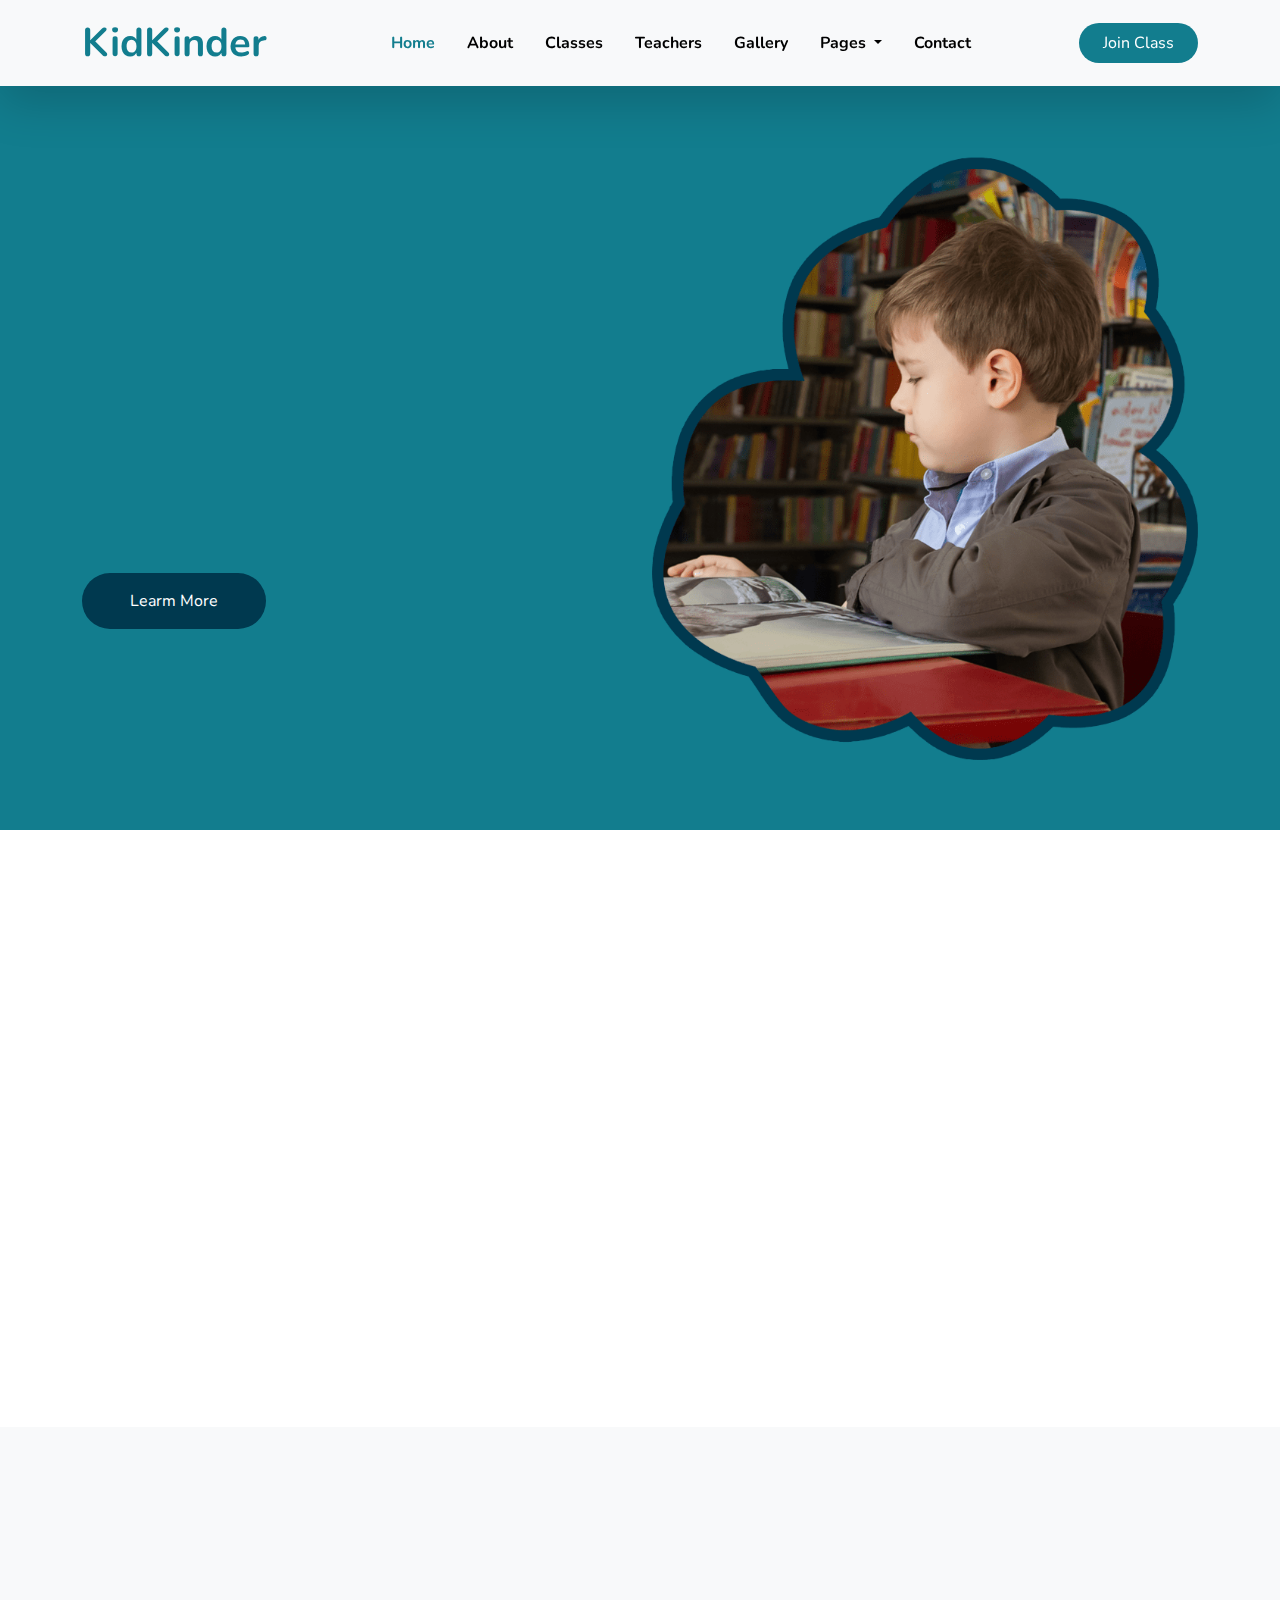
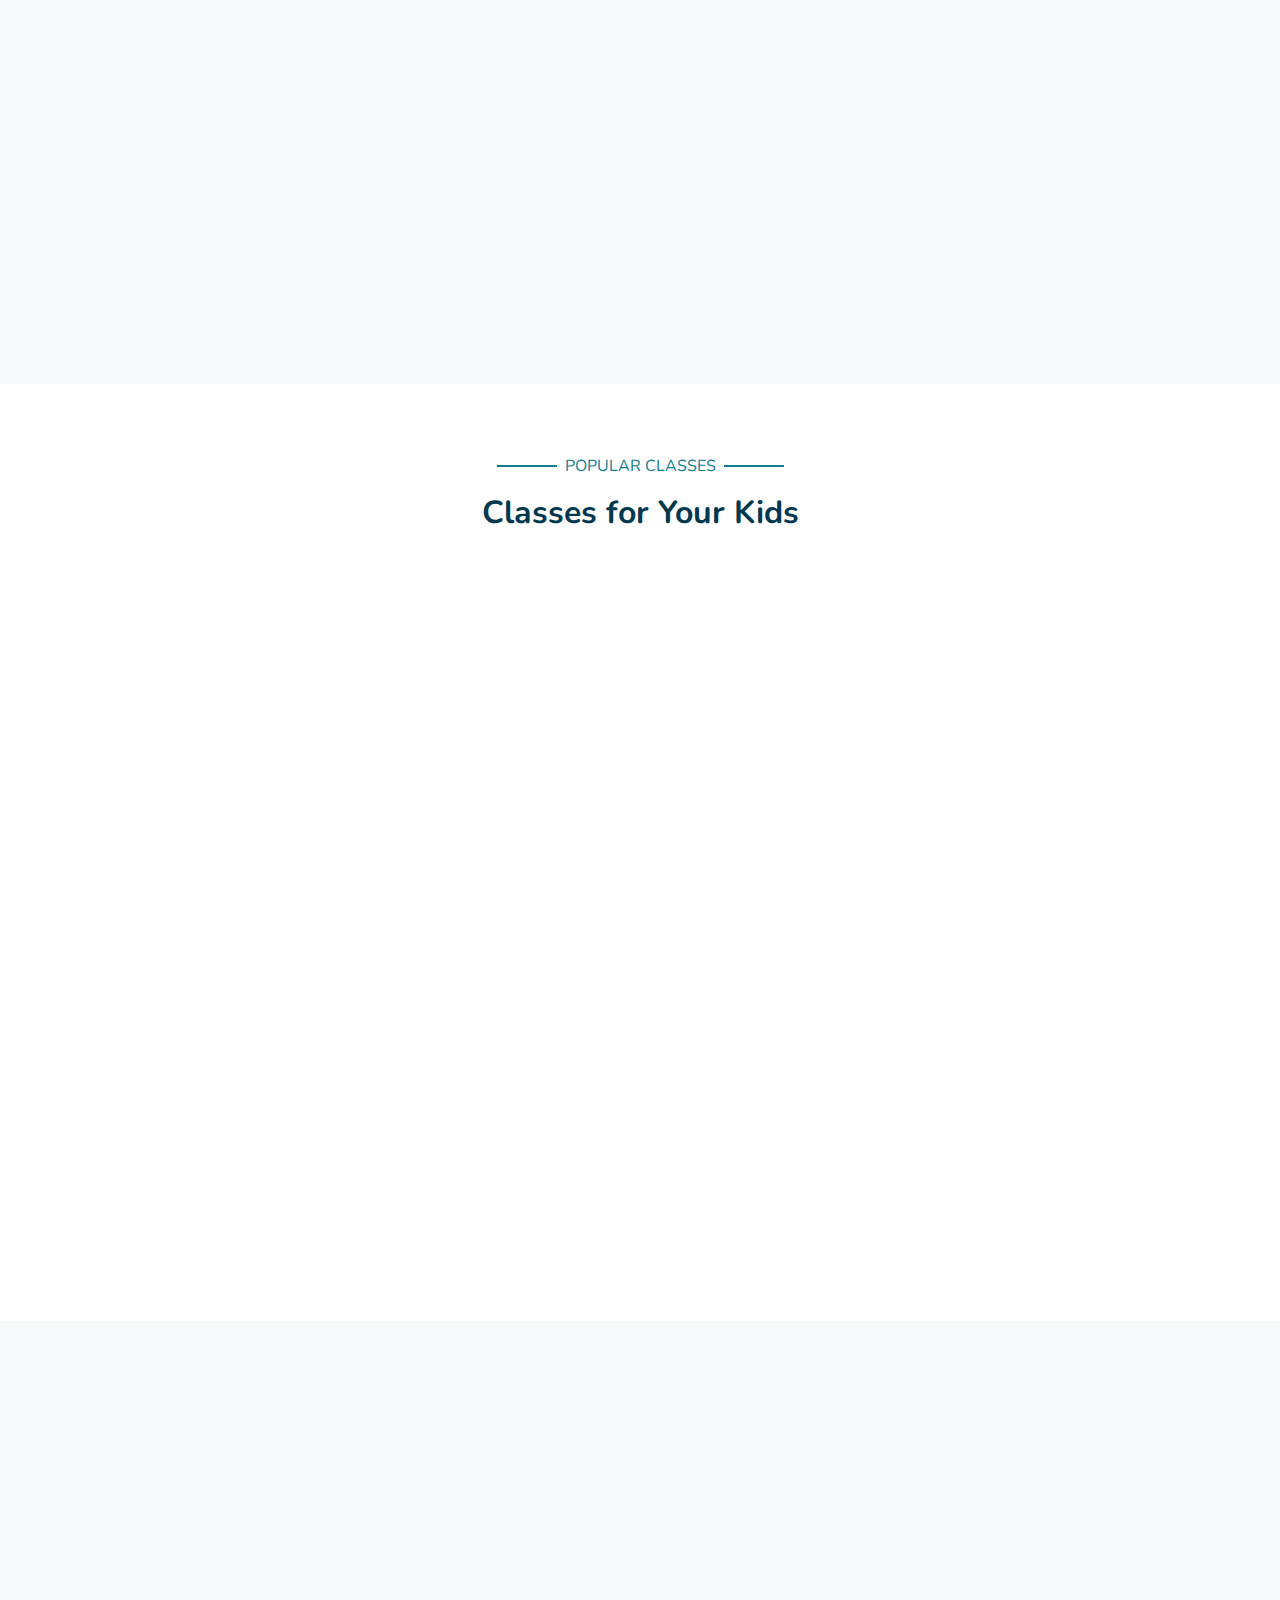
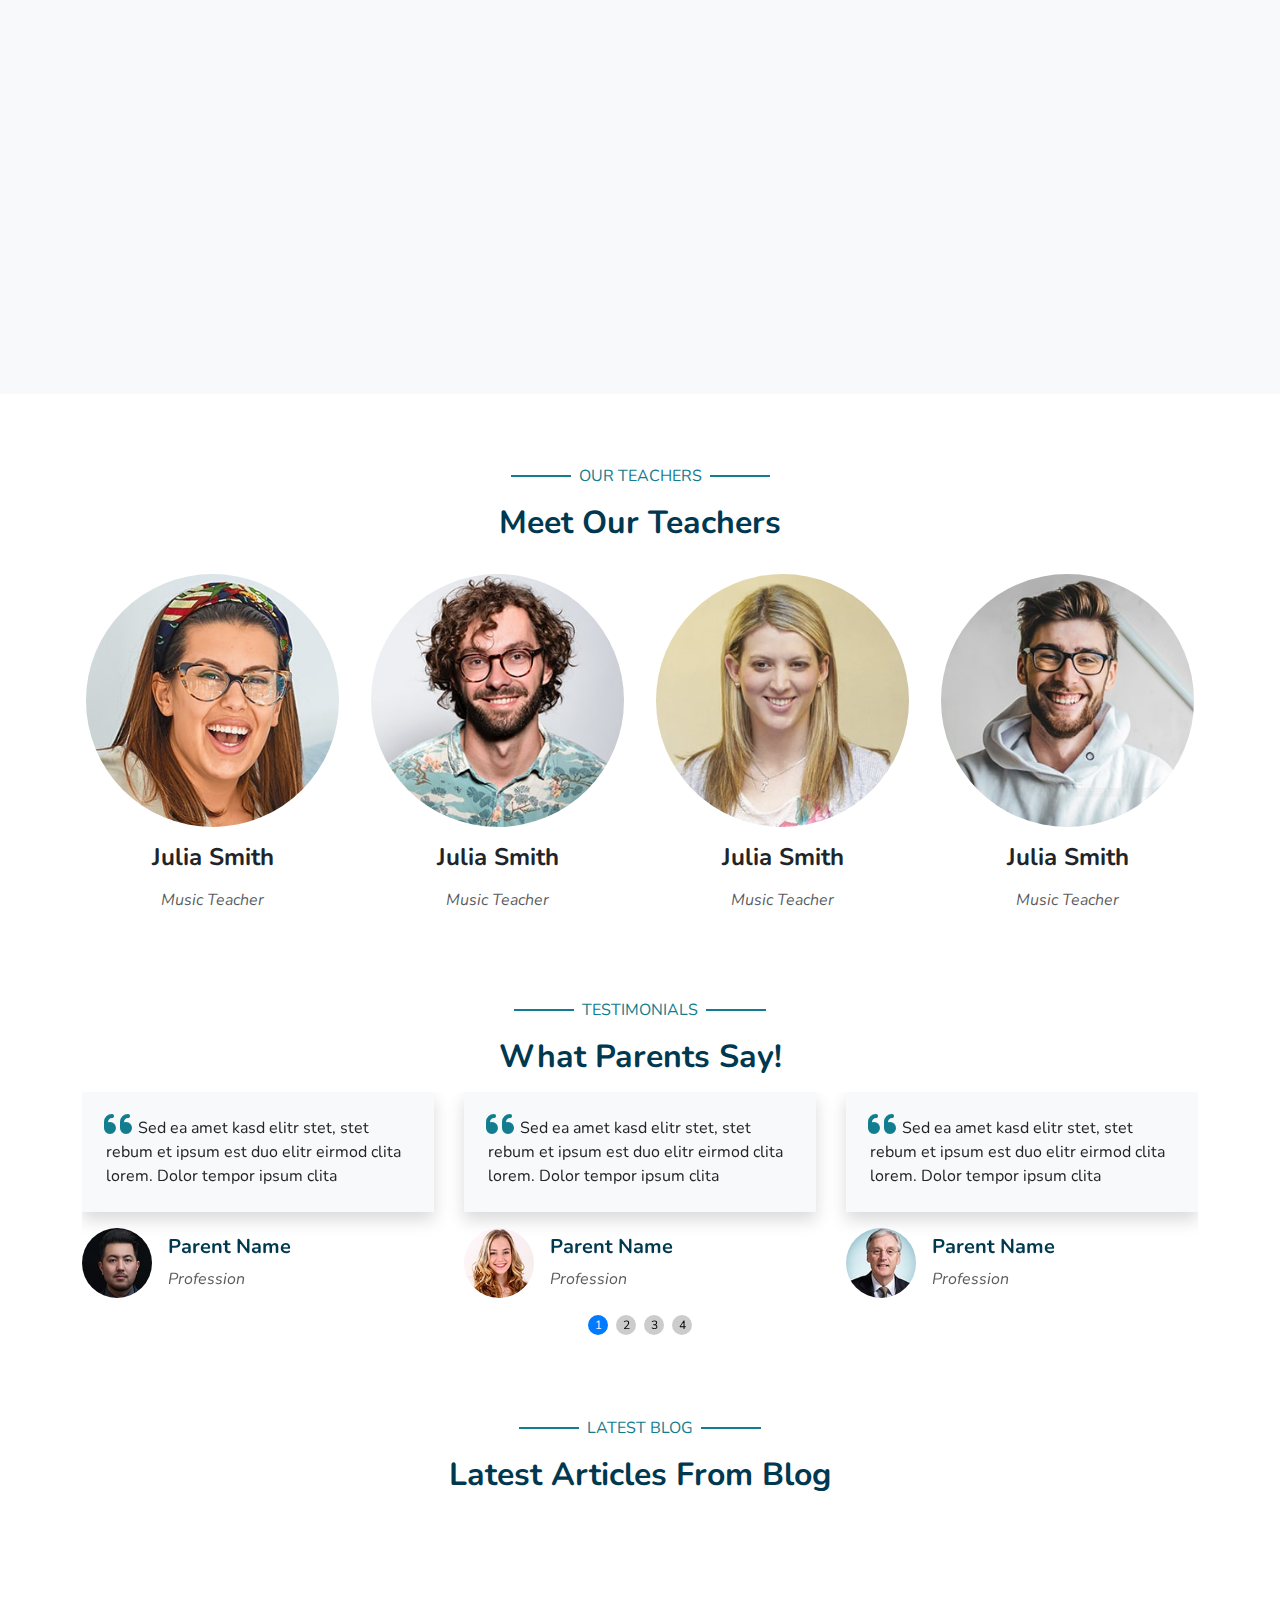
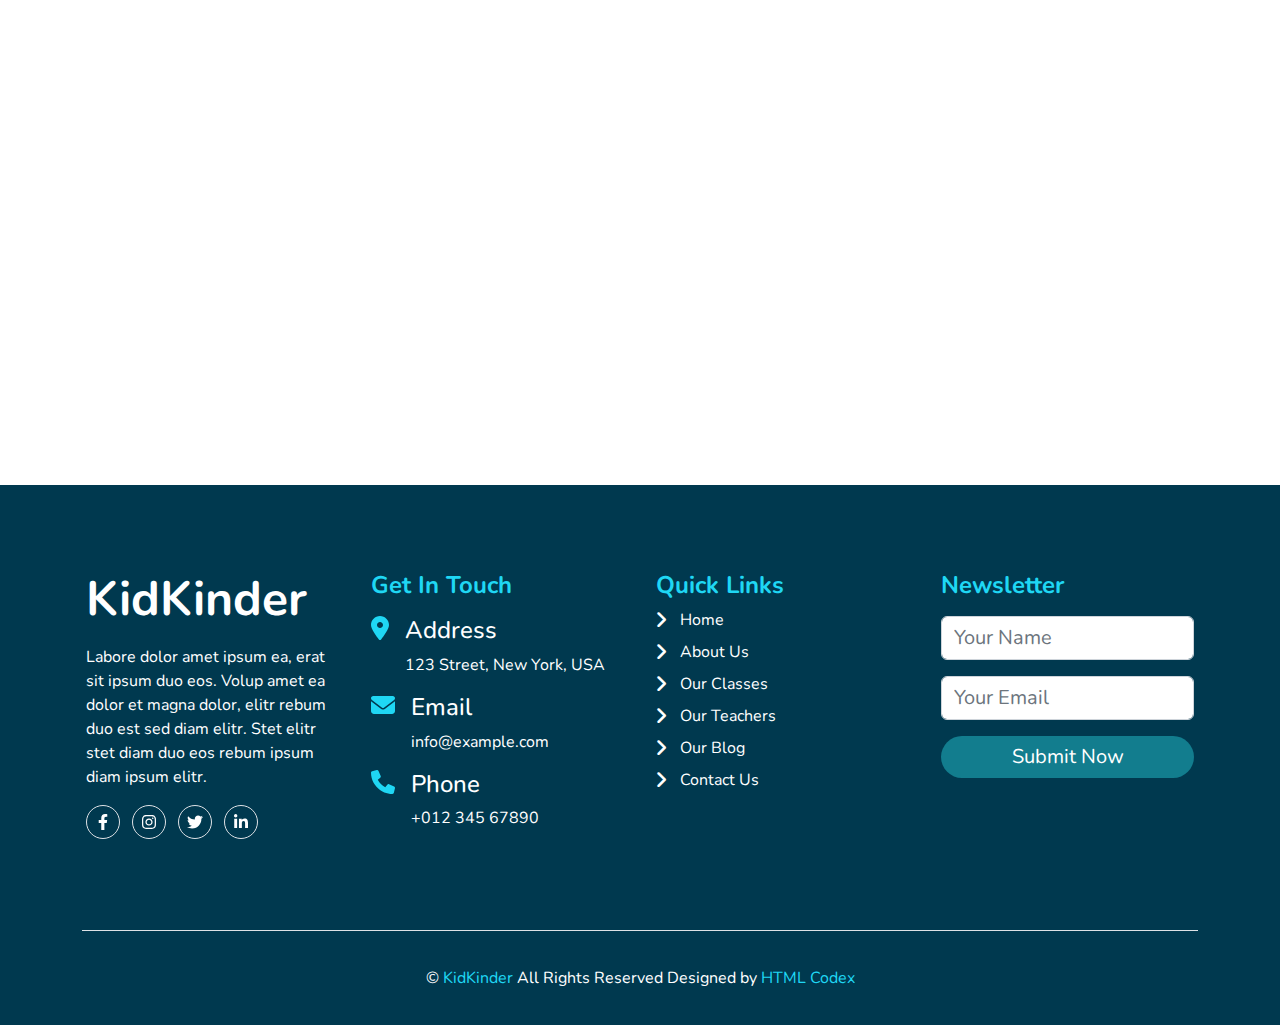
<file: index.html>
<!DOCTYPE html>
<html lang="en">
  <head>
    <meta charset="UTF-8" />
    <meta http-equiv="X-UA-Compatible" content="IE=edge" />
    <meta name="viewport" content="width=device-width, initial-scale=1.0" />
    <meta name="description" content="kindergarten-website-template" />
    <link rel="shortcut icon" href="img/header.png" type="image/x-icon" />

    <!-- Google fonts -->
    <link rel="preconnect" href="https://fonts.googleapis.com" />
    <link rel="preconnect" href="https://fonts.gstatic.com" crossorigin />
    <link
      href="https://fonts.googleapis.com/css2?family=Nunito:ital,wght@0,200;0,300;0,400;0,500;0,600;0,700;1,200;1,300;1,400;1,500;1,600;1,700&display=swap"
      rel="stylesheet"
    />

    <!-- import css files -->
    <link rel="stylesheet" href="css/all.min.css" />
    <link rel="stylesheet" href="css/bootstrap.min.css" />
    <link rel="stylesheet" href="css/swiper-bundle.min.css" />
    <link rel="stylesheet" href="css/main.css" />
    <link href="https://unpkg.com/aos@2.3.1/dist/aos.css" rel="stylesheet" />
    <title>KidKinder - Kindergarten Website Template</title>
  </head>
  <body>
    <!-- Start navbar -->
    <nav class="navbar navbar-expand-lg bg-light shadow-lg sticky-top">
      <div class="container">
        <a class="navbar-brand fs-1 fw-bold" href="index.html">KidKinder</a>
        <button
          class="navbar-toggler shadow-none"
          type="button"
          data-bs-toggle="collapse"
          data-bs-target="#navbarSupportedContent"
          aria-controls="navbarSupportedContent"
          aria-expanded="false"
          aria-label="Toggle navigation"
        >
          <span class="navbar-toggler-icon"></span>
        </button>
        <div class="collapse navbar-collapse" id="navbarSupportedContent">
          <ul class="navbar-nav m-auto mb-2 mb-lg-0">
            <li class="nav-item">
              <a
                class="nav-link py-2 px-3 fw-bold text-black active"
                aria-current="page"
                href="index.html"
                >Home</a
              >
            </li>
            <li class="nav-item">
              <a class="nav-link py-2 px-3 fw-bold text-black" href="about.html"
                >About</a
              >
            </li>
            <li class="nav-item">
              <a
                class="nav-link py-2 px-3 fw-bold text-black"
                href="classes.html"
                >Classes</a
              >
            </li>
            <li class="nav-item">
              <a
                class="nav-link py-2 px-3 fw-bold text-black"
                href="teachers.html"
                >Teachers</a
              >
            </li>
            <li class="nav-item">
              <a
                class="nav-link py-2 px-3 fw-bold text-black"
                href="gallery.html"
                >Gallery</a
              >
            </li>
            <li class="nav-item dropdown">
              <a
                class="nav-link py-2 px-3 fw-bold text-black dropdown-toggle"
                href="#"
                id="navbarDropdown"
                role="button"
                data-bs-toggle="dropdown"
                aria-expanded="false"
              >
                Pages
              </a>
              <ul class="dropdown-menu" aria-labelledby="navbarDropdown">
                <li>
                  <a class="dropdown-item" href="plog_grid.html">Blog Grid</a>
                </li>
                <li>
                  <a class="dropdown-item" href="plog_details.html"
                    >Blog Detail</a
                  >
                </li>
              </ul>
            </li>
            <li class="nav-item">
              <a
                class="nav-link py-2 px-3 fw-bold text-black"
                href="contact.html"
                >Contact</a
              >
            </li>
          </ul>
          <a
            href="#"
            class="main-link mb-2 mb-lg-0 d-inline-block text-decoration-none text-white py-2 px-4 rounded-pill"
            >Join Class</a
          >
        </div>
      </div>
    </nav>
    <!-- End navbar -->

    <!-- Start Landing -->
    <section class="landing text-white">
      <div class="container mh-100 d-flex align-items-center">
        <div class="row align-items-center">
          <div class="col-lg-6">
            <div class="content">
              <div class="title fs-4" data-aos="fade-right">
                Kids Learning Center
              </div>
              <h1 class="display-3 fw-bold" data-aos="fade-left">
                New Approach to Kids Education
              </h1>
              <p data-aos="fade-up-right">
                Sea ipsum kasd eirmod kasd magna, est sea et diam ipsum est amet
                sed sit. Ipsum dolor no justo dolor et, lorem ut dolor erat
                dolore sed ipsum at ipsum nonumy amet. Clita lorem dolore sed
                stet et est justo dolore.
              </p>
              <a
                href="#"
                class="second-link text-decoration-none text-white d-inline-block py-3 px-5 rounded-pill"
                >Learm More</a
              >
            </div>
          </div>
          <div class="col-lg-6">
            <div class="image">
              <img src="img/header.png" class="img-fluid" alt="img" />
            </div>
          </div>
        </div>
      </div>
    </section>
    <!-- End Landing -->

    <!-- Start Features -->
    <div class="features">
      <div class="container">
        <div class="row row-cols-1 row-cols-md-2 row-cols-lg-3">
          <div class="col p-3">
            <div
              class="item h-100 d-flex bg-light shadow p-4 rounded"
              data-aos="fade-down-right"
            >
              <div class="flex-shrink-0">
                <i class="fa-solid fa-address-card fa-2xl"></i>
              </div>
              <div class="flex-grow-1 ms-3">
                <h4>Play Ground</h4>
                <p class="lh-lg text-muted">
                  Kasd labore kasd et dolor est rebum dolor ut, clita dolor vero
                  lorem amet elitr vero...
                </p>
              </div>
            </div>
          </div>
          <div class="col p-3">
            <div
              class="item h-100 d-flex bg-light shadow p-4 rounded"
              data-aos="fade-down"
            >
              <div class="flex-shrink-0">
                <i class="fa-regular fa-calendar-check fa-2xl"></i>
              </div>
              <div class="flex-grow-1 ms-3">
                <h4>Music and Dance</h4>
                <p class="lh-lg text-muted">
                  Kasd labore kasd et dolor est rebum dolor ut, clita dolor vero
                  lorem amet elitr vero...
                </p>
              </div>
            </div>
          </div>
          <div class="col p-3">
            <div
              class="item h-100 d-flex bg-light shadow p-4 rounded"
              data-aos="fade-down-left"
            >
              <div class="flex-shrink-0">
                <i class="fa-brands fa-buffer fa-2xl"></i>
              </div>
              <div class="flex-grow-1 ms-3">
                <h4>Arts and Crafts</h4>
                <p class="lh-lg text-muted">
                  Kasd labore kasd et dolor est rebum dolor ut, clita dolor vero
                  lorem amet elitr vero...
                </p>
              </div>
            </div>
          </div>
          <div class="col p-3">
            <div
              class="item h-100 d-flex bg-light shadow p-4 rounded"
              data-aos="fade-up-right"
            >
              <div class="flex-shrink-0">
                <i class="fa-solid fa-austral-sign fa-2xl"></i>
              </div>
              <div class="flex-grow-1 ms-3">
                <h4>Safe Transportation</h4>
                <p class="lh-lg text-muted">
                  Kasd labore kasd et dolor est rebum dolor ut, clita dolor vero
                  lorem amet elitr vero...
                </p>
              </div>
            </div>
          </div>
          <div class="col p-3">
            <div
              class="item h-100 d-flex bg-light shadow p-4 rounded"
              data-aos="fade-up"
            >
              <div class="flex-shrink-0">
                <i class="fa-brands fa-apple fa-2xl"></i>
              </div>
              <div class="flex-grow-1 ms-3">
                <h4>Healthy food</h4>
                <p class="lh-lg text-muted">
                  Kasd labore kasd et dolor est rebum dolor ut, clita dolor vero
                  lorem amet elitr vero...
                </p>
              </div>
            </div>
          </div>
          <div class="col p-3">
            <div
              class="item h-100 d-flex bg-light shadow p-4 rounded"
              data-aos="fade-up-left"
            >
              <div class="flex-shrink-0">
                <i class="fa-brands fa-app-store-ios fa-2xl"></i>
              </div>
              <div class="flex-grow-1 ms-3">
                <h4>Educational Tour</h4>
                <p class="lh-lg text-muted">
                  Kasd labore kasd et dolor est rebum dolor ut, clita dolor vero
                  lorem amet elitr vero...
                </p>
              </div>
            </div>
          </div>
        </div>
      </div>
    </div>
    <!-- End Features -->

    <!-- Start About Us -->
    <div class="about-us bg-light">
      <div class="container">
        <div class="row row-cols-1 row-cols-lg-2">
          <div class="col p-3 d-flex align-items-center" data-aos="fade-right">
            <div class="item text-center">
              <img src="img/blog-2.jpg" class="img-fluid" alt="img" />
            </div>
          </div>

          <div class="col p-3" data-aos="fade-left">
            <div class="main-heading">
              <span class="text-uppercase position-relative d-inline-block px-2"
                >Learn About Us</span
              >
              <h2 class="fw-bold my-3">Best School For Your Kids</h2>
            </div>

            <div class="content">
              <p class="text-muted m-0 m-auto">
                Invidunt lorem justo sanctus clita. Erat lorem labore ea, justo
                dolor lorem ipsum ut sed eos, ipsum et dolor kasd sit ea justo.
                Erat justo sed sed diam. Ea et erat ut sed diam sea ipsum est
                dolor
              </p>
              <div class="d-flex my-4 gap-3 flex-column flex-md-row">
                <div class="flex-shrink-0">
                  <img src="img/about-2.jpg" alt="img" />
                </div>
                <div class="flex-grow-1">
                  <div
                    class="item py-2 pe-0 position-relative ps-4 d-flex align-items-center border-top justify-content-center justify-content-md-start"
                  >
                    Labore eos amet dolor amet diam
                  </div>
                  <div
                    class="item py-2 pe-0 position-relative ps-4 d-flex align-items-center border-top justify-content-center justify-content-md-start"
                  >
                    Labore eos amet dolor amet diam
                  </div>
                  <div
                    class="item py-2 pe-0 position-relative ps-4 d-flex align-items-center border-top justify-content-center justify-content-md-start"
                  >
                    Labore eos amet dolor amet diam
                  </div>
                </div>
              </div>
              <a
                href="#"
                class="main-link mb-2 mb-lg-0 d-inline-block text-decoration-none text-white py-2 px-4 rounded-pill"
                >Join Class</a
              >
            </div>
          </div>
        </div>
      </div>
    </div>
    <!-- End About Us -->

    <!-- Start popular classes -->
    <div class="popular-classes">
      <div class="container">
        <div class="main-heading text-center">
          <span class="text-uppercase position-relative d-inline-block px-2"
            >Popular Classes</span
          >
          <h2 class="fw-bold my-3">Classes for Your Kids</h2>
        </div>
        <div class="row row-cols-1 row-cols-md-2 row-cols-lg-3">
          <div class="col p-3">
            <div
              class="class bg-light text-center rounded overflow-hidden border"
              data-aos="fade-right"
            >
              <div class="image">
                <img src="img/class-1.jpg" class="img-fluid" alt="img" />
              </div>
              <div class="content p-4">
                <h3 class="m-0">Drawing Class</h3>
                <p class="py-4 text-muted border-bottom">
                  Justo ea diam stet diam ipsum no sit, ipsum vero et et diam
                  ipsum duo et no et, ipsum ipsum erat duo amet clita duo
                </p>
                <div class="list mb-3">
                  <div class="item border-bottom d-flex">
                    <span class="fw-bold border-end py-2">Age of Kids</span>
                    <span class="py-2">3 - 6 Years</span>
                  </div>
                  <div class="item border-bottom d-flex">
                    <span class="fw-bold border-end py-2">Total Seats</span>
                    <span class="py-2">40 Seats</span>
                  </div>
                  <div class="item border-bottom d-flex">
                    <span class="fw-bold border-end py-2">Class Time</span>
                    <span class="py-2">08:00 - 10:00</span>
                  </div>
                  <div class="item border-bottom d-flex">
                    <span class="fw-bold border-end py-2">Tution Fee</span>
                    <span class="py-2">$290 / Month</span>
                  </div>
                </div>
                <a
                  href="#"
                  class="main-link mb-2 mb-lg-0 d-inline-block text-decoration-none text-white py-2 px-4 rounded-pill"
                  >Join Now</a
                >
              </div>
            </div>
          </div>
          <div class="col p-3">
            <div
              class="class bg-light text-center rounded overflow-hidden border"
              data-aos="fade-up"
            >
              <div class="image">
                <img src="img/class-2.jpg" class="img-fluid" alt="img" />
              </div>
              <div class="content p-4">
                <h3 class="m-0">Language Learning</h3>
                <p class="py-4 text-muted border-bottom">
                  Justo ea diam stet diam ipsum no sit, ipsum vero et et diam
                  ipsum duo et no et, ipsum ipsum erat duo amet clita duo
                </p>
                <div class="list mb-3">
                  <div class="item border-bottom d-flex">
                    <span class="fw-bold border-end py-2">Age of Kids</span>
                    <span class="py-2">3 - 6 Years</span>
                  </div>
                  <div class="item border-bottom d-flex">
                    <span class="fw-bold border-end py-2">Total Seats</span>
                    <span class="py-2">40 Seats</span>
                  </div>
                  <div class="item border-bottom d-flex">
                    <span class="fw-bold border-end py-2">Class Time</span>
                    <span class="py-2">08:00 - 10:00</span>
                  </div>
                  <div class="item border-bottom d-flex">
                    <span class="fw-bold border-end py-2">Tution Fee</span>
                    <span class="py-2">$290 / Month</span>
                  </div>
                </div>
                <a
                  href="#"
                  class="main-link mb-2 mb-lg-0 d-inline-block text-decoration-none text-white py-2 px-4 rounded-pill"
                  >Join Now</a
                >
              </div>
            </div>
          </div>
          <div class="col p-3">
            <div
              class="class bg-light text-center rounded overflow-hidden border"
              data-aos="fade-left"
            >
              <div class="image">
                <img src="img/class-3.jpg" class="img-fluid" alt="img" />
              </div>
              <div class="content p-4">
                <h3 class="m-0">Basic Science</h3>
                <p class="py-4 text-muted border-bottom">
                  Justo ea diam stet diam ipsum no sit, ipsum vero et et diam
                  ipsum duo et no et, ipsum ipsum erat duo amet clita duo
                </p>
                <div class="list mb-3">
                  <div class="item border-bottom d-flex">
                    <span class="fw-bold border-end py-2">Age of Kids</span>
                    <span class="py-2">3 - 6 Years</span>
                  </div>
                  <div class="item border-bottom d-flex">
                    <span class="fw-bold border-end py-2">Total Seats</span>
                    <span class="py-2">40 Seats</span>
                  </div>
                  <div class="item border-bottom d-flex">
                    <span class="fw-bold border-end py-2">Class Time</span>
                    <span class="py-2">08:00 - 10:00</span>
                  </div>
                  <div class="item border-bottom d-flex">
                    <span class="fw-bold border-end py-2">Tution Fee</span>
                    <span class="py-2">$290 / Month</span>
                  </div>
                </div>
                <a
                  href="#"
                  class="main-link mb-2 mb-lg-0 d-inline-block text-decoration-none text-white py-2 px-4 rounded-pill"
                  >Join Now</a
                >
              </div>
            </div>
          </div>
        </div>
      </div>
    </div>
    <!-- End popular classes -->

    <!-- Start Book Seat -->
    <div class="book-seat bg-light">
      <div class="container">
        <div class="row">
          <div class="col-lg-6 p-3">
            <div class="box" data-aos="fade-up-right">
              <div class="heading">
                <span class="text-uppercase position-relative"
                  >Book a seat</span
                >
                <h2 class="m-0 mt-3">Book A Seat For Your Kid</h2>
              </div>
              <div class="content">
                <p class="my-4 text-muted">
                  Invidunt lorem justo sanctus clita. Erat lorem labore ea,
                  justo dolor lorem ipsum ut sed eos, ipsum et dolor kasd sit ea
                  justo. Erat justo sed sed diam. Ea et erat ut sed diam sea
                  ipsum est dolor
                </p>
                <ul class="list-unstyled">
                  <li class="my-3 position-relative ps-4">
                    Labore eos amet dolor amet diam
                  </li>
                  <li class="my-3 position-relative ps-4">
                    Labore eos amet dolor amet diam
                  </li>
                  <li class="my-3 position-relative ps-4">
                    Labore eos amet dolor amet diam
                  </li>
                </ul>
                <a
                  href="#"
                  class="main-link mb-2 mb-lg-0 d-inline-block text-decoration-none text-white py-2 px-4 rounded-pill"
                  >Join Class</a
                >
              </div>
            </div>
          </div>
          <div class="col-lg-6 p-3">
            <form
              class="text-center rounded overflow-hidden"
              data-aos="fade-up-left"
            >
              <h2 class="text-white p-4">Book A Seat</h2>
              <div class="p-5">
                <input
                  class="form-control p-3 m-3 shadow-none"
                  type="text"
                  name="name"
                  id="name"
                  placeholder="Your Name"
                />
                <input
                  class="form-control p-3 m-3 shadow-none"
                  type="email"
                  name="email"
                  id="email"
                  placeholder="Your Email"
                />
                <select
                  class="form-select p-3 m-3 shadow-none"
                  name="select"
                  id="select"
                >
                  <option value="">Select A Class</option>
                  <option value="">Class 1</option>
                  <option value="">Class 2</option>
                  <option value="">Class 3</option>
                </select>
                <a
                  href="#"
                  class="second-link p-3 m-3 d-block w-100 text-decoration-none text-white rounded-pill"
                  >Join Class</a
                >
              </div>
            </form>
          </div>
        </div>
      </div>
    </div>
    <!-- End Book Seat -->

    <!-- Start Our teachres -->
    <div class="our-teachers">
      <div class="container">
        <div class="main-heading text-center">
          <span class="text-uppercase position-relative d-inline-block px-2"
            >Our Teachers</span
          >
          <h2 class="fw-bold my-3">Meet Our Teachers</h2>
        </div>
        <div class="row row-cols-1 row-cols-sm-2 row-cols-lg-4">
          <div class="col p-3">
            <div class="item text-center">
              <div class="image position-relative">
                <img
                  src="img/team-1.jpg"
                  class="img-fluid w-100 rounded-circle"
                  alt="img"
                />
                <div
                  class="overlay position-absolute top-0 start-0 w-100 h-100 rounded-circle d-flex justify-content-center align-items-center"
                >
                  <div>
                    <i
                      class="fa-brands fa-facebook-f text-white border p-2 m-1 rounded-circle"
                    ></i>
                    <i
                      class="fa-brands fa-linkedin-in text-white border p-2 m-1 rounded-circle"
                    ></i>
                    <i
                      class="fa-brands fa-twitter text-white border p-2 m-1 rounded-circle"
                    ></i>
                  </div>
                </div>
              </div>
              <div class="fw-bold my-3 h4">Julia Smith</div>
              <div class="fst-italic text-muted">Music Teacher</div>
            </div>
          </div>
          <div class="col p-3">
            <div class="item text-center">
              <div class="image position-relative">
                <img
                  src="img/team-2.jpg"
                  class="img-fluid w-100 rounded-circle"
                  alt="img"
                />
                <div
                  class="overlay position-absolute top-0 start-0 w-100 h-100 rounded-circle d-flex justify-content-center align-items-center"
                >
                  <div>
                    <i
                      class="fa-brands fa-facebook-f text-white border p-2 m-1 rounded-circle"
                    ></i>
                    <i
                      class="fa-brands fa-linkedin-in text-white border p-2 m-1 rounded-circle"
                    ></i>
                    <i
                      class="fa-brands fa-twitter text-white border p-2 m-1 rounded-circle"
                    ></i>
                  </div>
                </div>
              </div>
              <div class="fw-bold my-3 h4">Julia Smith</div>
              <div class="fst-italic text-muted">Music Teacher</div>
            </div>
          </div>
          <div class="col p-3">
            <div class="item text-center">
              <div class="image position-relative">
                <img
                  src="img/team-3.jpg"
                  class="img-fluid w-100 rounded-circle"
                  alt="img"
                />
                <div
                  class="overlay position-absolute top-0 start-0 w-100 h-100 rounded-circle d-flex justify-content-center align-items-center"
                >
                  <div>
                    <i
                      class="fa-brands fa-facebook-f text-white border p-2 m-1 rounded-circle"
                    ></i>
                    <i
                      class="fa-brands fa-linkedin-in text-white border p-2 m-1 rounded-circle"
                    ></i>
                    <i
                      class="fa-brands fa-twitter text-white border p-2 m-1 rounded-circle"
                    ></i>
                  </div>
                </div>
              </div>
              <div class="fw-bold my-3 h4">Julia Smith</div>
              <div class="fst-italic text-muted">Music Teacher</div>
            </div>
          </div>
          <div class="col p-3">
            <div class="item text-center">
              <div class="image position-relative">
                <img
                  src="img/team-4.jpg"
                  class="img-fluid w-100 rounded-circle"
                  alt="img"
                />
                <div
                  class="overlay position-absolute top-0 start-0 w-100 h-100 rounded-circle d-flex justify-content-center align-items-center"
                >
                  <div>
                    <i
                      class="fa-brands fa-facebook-f text-white border p-2 m-1 rounded-circle"
                    ></i>
                    <i
                      class="fa-brands fa-linkedin-in text-white border p-2 m-1 rounded-circle"
                    ></i>
                    <i
                      class="fa-brands fa-twitter text-white border p-2 m-1 rounded-circle"
                    ></i>
                  </div>
                </div>
              </div>
              <div class="fw-bold my-3 h4">Julia Smith</div>
              <div class="fst-italic text-muted">Music Teacher</div>
            </div>
          </div>
        </div>
      </div>
    </div>
    <!-- End Our teachres -->

    <!-- Start Testimonials -->
    <div class="testimonial">
      <div class="container">
        <div class="main-heading text-center">
          <span class="text-uppercase position-relative d-inline-block px-2"
            >Testimonials</span
          >
          <h2 class="fw-bold my-3">What Parents Say!</h2>
        </div>
        <!-- Slider main container -->
        <div class="swiper">
          <!-- Additional required wrapper -->
          <div class="swiper-wrapper mb-5">
            <!-- Slides -->
            <div class="swiper-slide">
              <p class="bg-light p-4 shadow">
                Sed ea amet kasd elitr stet, stet rebum et ipsum est duo elitr
                eirmod clita lorem. Dolor tempor ipsum clita
              </p>
              <div class="d-flex align-items-center">
                <div class="flex-shrink-0">
                  <img
                    src="img/testimonial-1.jpg"
                    class="img-fluid rounded-circle"
                    alt="img"
                  />
                </div>
                <div class="flex-grow-1 ms-3">
                  <div class="name fw-bold h5">Parent Name</div>
                  <div class="job text-muted mt-2 fst-italic">Profession</div>
                </div>
              </div>
            </div>
            <div class="swiper-slide">
              <p class="bg-light p-4 shadow">
                Sed ea amet kasd elitr stet, stet rebum et ipsum est duo elitr
                eirmod clita lorem. Dolor tempor ipsum clita
              </p>
              <div class="d-flex align-items-center">
                <div class="flex-shrink-0">
                  <img
                    src="img/testimonial-2.jpg"
                    class="img-fluid rounded-circle"
                    alt="img"
                  />
                </div>
                <div class="flex-grow-1 ms-3">
                  <div class="name fw-bold h5">Parent Name</div>
                  <div class="job text-muted mt-2 fst-italic">Profession</div>
                </div>
              </div>
            </div>
            <div class="swiper-slide">
              <p class="bg-light p-4 shadow">
                Sed ea amet kasd elitr stet, stet rebum et ipsum est duo elitr
                eirmod clita lorem. Dolor tempor ipsum clita
              </p>
              <div class="d-flex align-items-center">
                <div class="flex-shrink-0">
                  <img
                    src="img/testimonial-3.jpg"
                    class="img-fluid rounded-circle"
                    alt="img"
                  />
                </div>
                <div class="flex-grow-1 ms-3">
                  <div class="name fw-bold h5">Parent Name</div>
                  <div class="job text-muted mt-2 fst-italic">Profession</div>
                </div>
              </div>
            </div>
            <div class="swiper-slide">
              <p class="bg-light p-4 shadow">
                Sed ea amet kasd elitr stet, stet rebum et ipsum est duo elitr
                eirmod clita lorem. Dolor tempor ipsum clita
              </p>
              <div class="d-flex align-items-center">
                <div class="flex-shrink-0">
                  <img
                    src="img/testimonial-4.jpg"
                    class="img-fluid rounded-circle"
                    alt="img"
                  />
                </div>
                <div class="flex-grow-1 ms-3">
                  <div class="name fw-bold h5">Parent Name</div>
                  <div class="job text-muted mt-2 fst-italic">Profession</div>
                </div>
              </div>
            </div>
          </div>
          <!-- If we need pagination -->
          <div class="swiper-pagination"></div>
        </div>
      </div>
    </div>
    <!-- End Testimonials -->

    <!-- Start latest articles -->
    <div class="articles">
      <div class="container">
        <div class="main-heading text-center">
          <span class="text-uppercase position-relative d-inline-block px-2"
            >Latest Blog</span
          >
          <h2 class="fw-bold my-3">Latest Articles From Blog</h2>
        </div>
        <div class="row row-cols-1 row-cols-md-2 row-cols-lg-3">
          <div class="col p-3">
            <div
              class="item text-center rounded overflow-hidden bg-light border"
              data-aos="zoom-in"
            >
              <div class="image">
                <img src="img/blog-1.jpg" class="img-fluid" alt="img" />
              </div>
              <div class="content p-4">
                <h5 class="fw-bold">Diam amet eos at no eos</h5>
                <p class="my-3">
                  Sed kasd sea sed at elitr sed ipsum justo, sit nonumy diam
                  eirmod, duo et sed sit eirmod kasd clita tempor dolor stet
                  lorem. Tempor ipsum justo amet stet...
                </p>
                <a
                  href="#"
                  class="main-link mb-2 mb-lg-0 d-inline-block text-decoration-none text-white py-2 px-4 rounded-pill"
                  >Read More</a
                >
              </div>
            </div>
          </div>
          <div class="col p-3">
            <div
              class="item text-center rounded overflow-hidden bg-light border"
              data-aos="zoom-in"
            >
              <div class="image">
                <img src="img/blog-2.jpg" class="img-fluid" alt="img" />
              </div>
              <div class="content p-4">
                <h5 class="fw-bold">Diam amet eos at no eos</h5>
                <p class="my-3">
                  Sed kasd sea sed at elitr sed ipsum justo, sit nonumy diam
                  eirmod, duo et sed sit eirmod kasd clita tempor dolor stet
                  lorem. Tempor ipsum justo amet stet...
                </p>
                <a
                  href="#"
                  class="main-link mb-2 mb-lg-0 d-inline-block text-decoration-none text-white py-2 px-4 rounded-pill"
                  >Read More</a
                >
              </div>
            </div>
          </div>
          <div class="col p-3">
            <div
              class="item text-center rounded overflow-hidden bg-light border"
              data-aos="zoom-in"
            >
              <div class="image">
                <img src="img/blog-3.jpg" class="img-fluid" alt="img" />
              </div>
              <div class="content p-4">
                <h5 class="fw-bold">Diam amet eos at no eos</h5>
                <p class="my-3">
                  Sed kasd sea sed at elitr sed ipsum justo, sit nonumy diam
                  eirmod, duo et sed sit eirmod kasd clita tempor dolor stet
                  lorem. Tempor ipsum justo amet stet...
                </p>
                <a
                  href="#"
                  class="main-link mb-2 mb-lg-0 d-inline-block text-decoration-none text-white py-2 px-4 rounded-pill"
                  >Read More</a
                >
              </div>
            </div>
          </div>
        </div>
      </div>
    </div>
    <!-- End latest articles -->

    <!-- Start Footer -->
    <footer>
      <div class="container text-white">
        <div class="row row-cols-1 row-cols-md-2 row-cols-lg-4">
          <div class="col p-3">
            <div class="box">
              <a
                class="display-5 fw-bold text-decoration-none text-white"
                href="#"
                >KidKinder</a
              >
              <p class="my-3">
                Labore dolor amet ipsum ea, erat sit ipsum duo eos. Volup amet
                ea dolor et magna dolor, elitr rebum duo est sed diam elitr.
                Stet elitr stet diam duo eos rebum ipsum diam ipsum elitr.
              </p>
              <ul class="list-unstyled mb-0">
                <li class="list-inline-item">
                  <a href="#"
                    ><i
                      class="fa-brands fa-facebook-f text-white border rounded-circle p-2"
                    ></i
                  ></a>
                </li>
                <li class="list-inline-item">
                  <a href="#">
                    <i
                      class="fa-brands fa-instagram text-white border rounded-circle p-2"
                    ></i>
                  </a>
                </li>
                <li class="list-inline-item">
                  <a href="#">
                    <i
                      class="fa-brands fa-twitter text-white border rounded-circle p-2"
                    ></i>
                  </a>
                </li>
                <li class="list-inline-item">
                  <a href="#">
                    <i
                      class="fa-brands fa-linkedin-in text-white border rounded-circle p-2"
                    ></i>
                  </a>
                </li>
              </ul>
            </div>
          </div>
          <div class="col p-3">
            <div class="box">
              <div class="title fw-bold h4">Get In Touch</div>
              <div class="address d-flex mt-3">
                <div class="flex-shrink-0">
                  <i class="icon fa-solid fa-location-dot fa-xl"></i>
                </div>
                <div class="flex-grow-1 ms-3">
                  <div class="h4">Address</div>
                  <div>123 Street, New York, USA</div>
                </div>
              </div>
              <div class="email d-flex mt-3">
                <div class="flex-shrink-0">
                  <i class="icon fa-solid fa-envelope fa-xl"></i>
                </div>
                <div class="flex-grow-1 ms-3">
                  <div class="h4">Email</div>
                  <div>info@example.com</div>
                </div>
              </div>
              <div class="phone d-flex mt-3">
                <div class="flex-shrink-0">
                  <i class="icon fa-solid fa-phone fa-xl"></i>
                </div>
                <div class="flex-grow-1 ms-3">
                  <div class="h4">Phone</div>
                  <div>+012 345 67890</div>
                </div>
              </div>
            </div>
          </div>
          <div class="col p-3">
            <div class="box">
              <div class="title fw-bold h4">Quick Links</div>
              <div class="links">
                <a
                  href="index.html"
                  class="d-block text-decoration-none text-white mt-2 ps-4 position-relative"
                  >Home</a
                >
                <a
                  href="about.html"
                  class="d-block text-decoration-none text-white mt-2 ps-4 position-relative"
                  >About Us</a
                >
                <a
                  href="classes.html"
                  class="d-block text-decoration-none text-white mt-2 ps-4 position-relative"
                  >Our Classes</a
                >
                <a
                  href="teachers.html"
                  class="d-block text-decoration-none text-white mt-2 ps-4 position-relative"
                  >Our Teachers</a
                >
                <a
                  href="plog_grid.html"
                  class="d-block text-decoration-none text-white mt-2 ps-4 position-relative"
                  >Our Blog</a
                >
                <a
                  href="contact.html"
                  class="d-block text-decoration-none text-white mt-2 ps-4 position-relative"
                  >Contact Us</a
                >
              </div>
            </div>
          </div>
          <div class="col p-3">
            <div class="box">
              <div class="title fw-bold h4">Newsletter</div>
              <form action="">
                <input
                  type="text"
                  placeholder="Your Name"
                  class="form-control shadow-none fs-5 my-3"
                />
                <input
                  type="email"
                  placeholder="Your Email"
                  class="form-control shadow-none fs-5 my-3"
                />
                <input
                  type="submit"
                  value="Submit Now"
                  class="form-control shadow-none fs-5 my-3 rounded-pill border-0 text-white"
                />
              </form>
            </div>
          </div>
        </div>
        <div class="copy-right text-center border-top">
          &copy;
          <a href="#" class="text-decoration-none">
            <span>KidKinder</span>
          </a>
          All Rights Reserved Designed by
          <span> HTML Codex</span>
        </div>
      </div>
    </footer>
    <!-- End Footer -->

    <!-- import js files -->
    <script src="js/all.min.js"></script>
    <script src="js/bootstrap.bundle.min.js"></script>
    <script src="js/swiper-bundle.min.js"></script>
    <script src="https://unpkg.com/aos@2.3.1/dist/aos.js"></script>
    <script src="js/main.js"></script>
  </body>
</html>
</file>
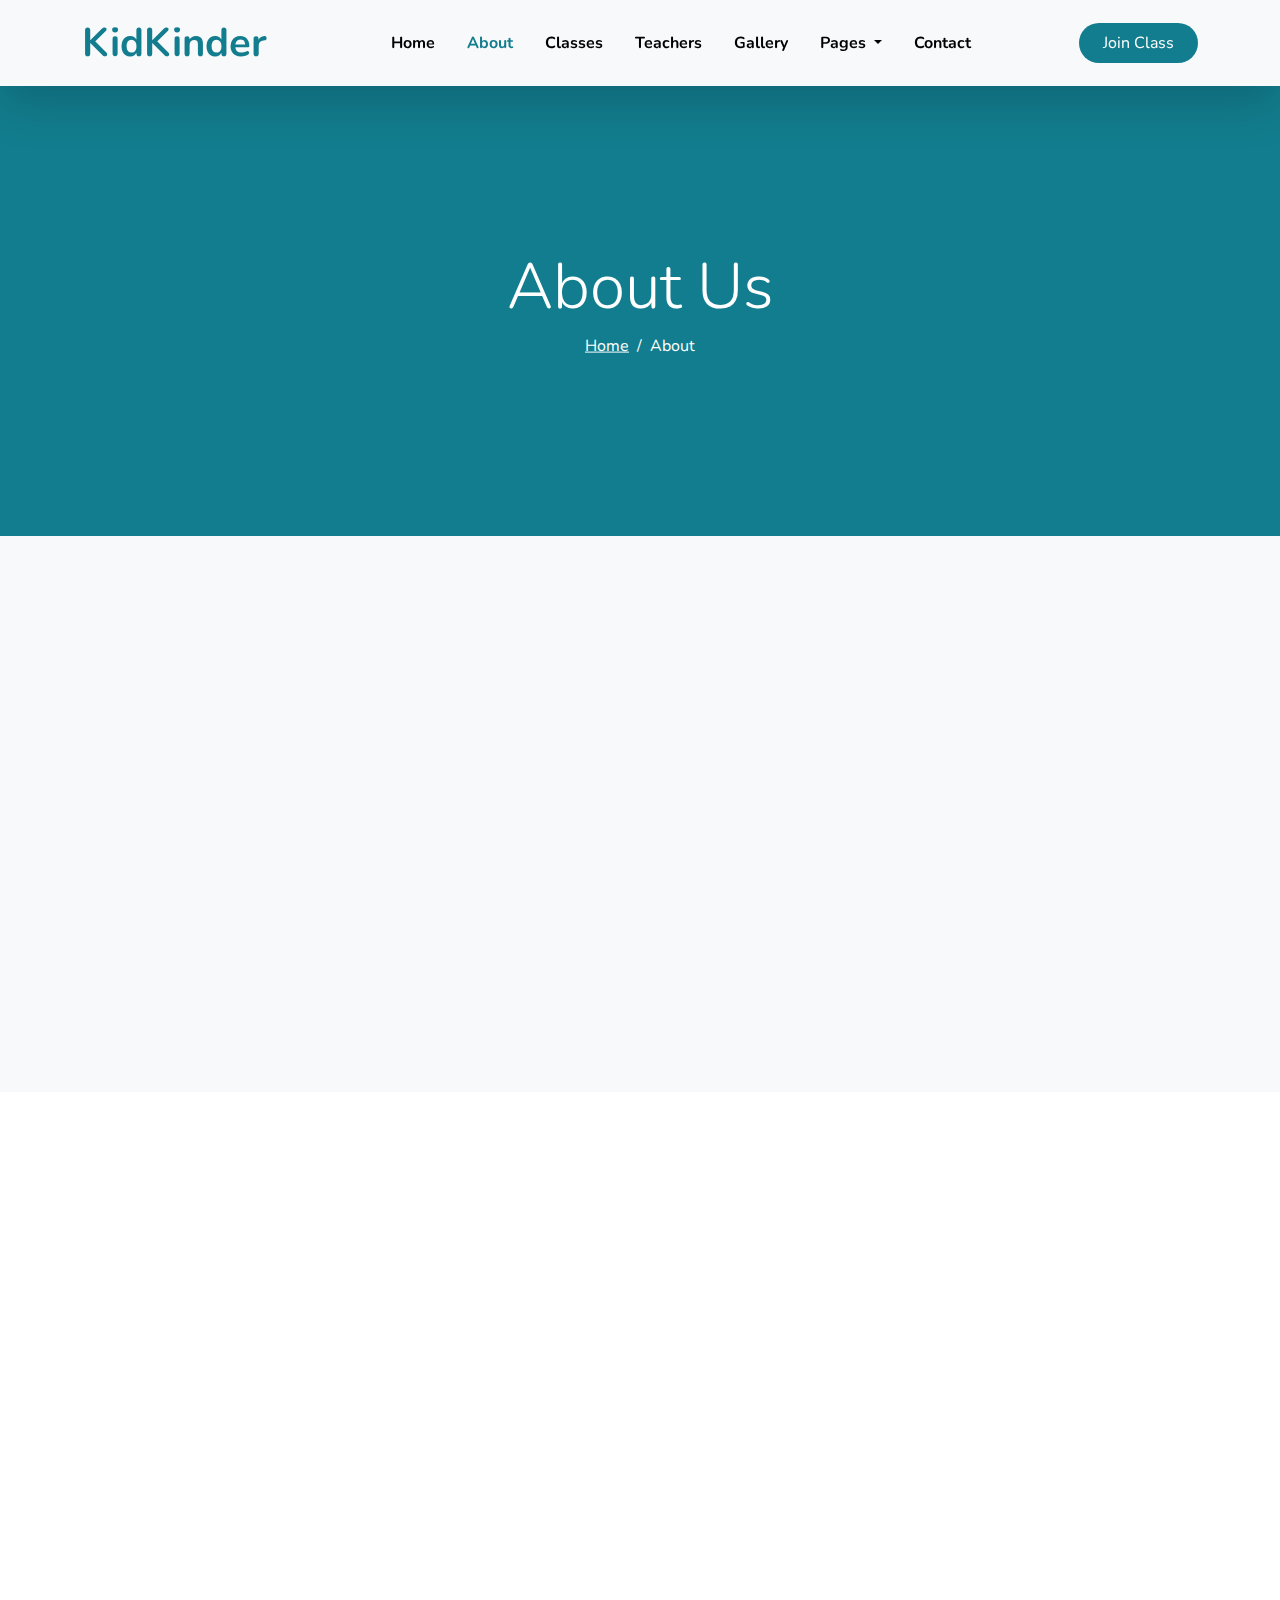
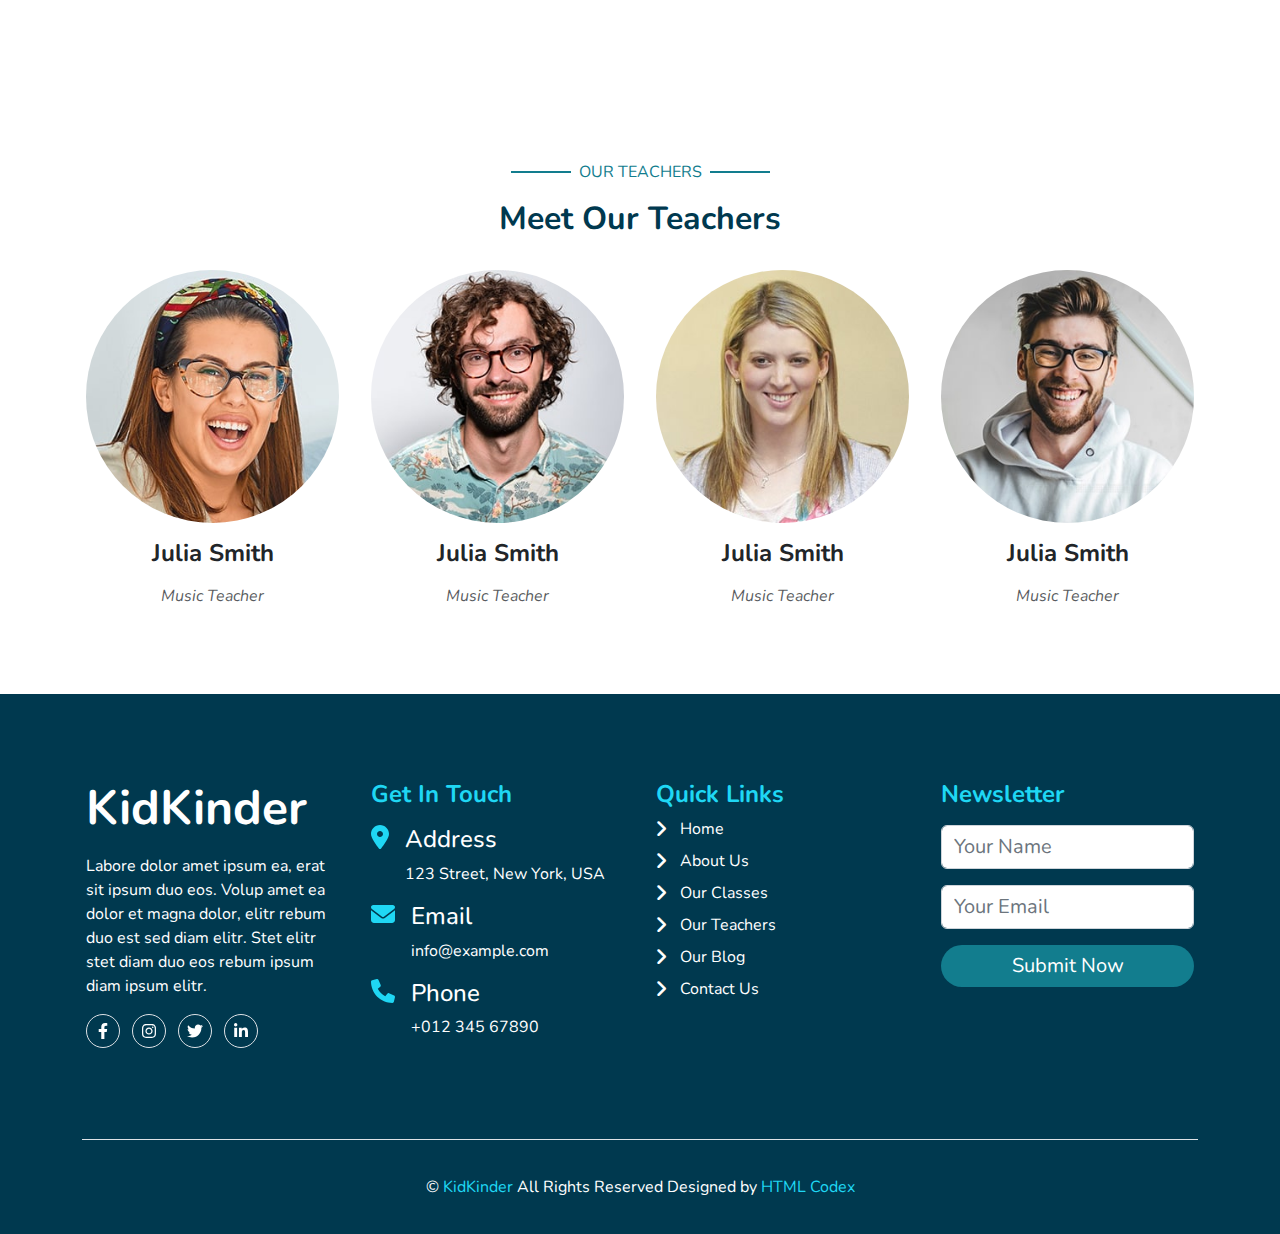
<file: about.html>
<!DOCTYPE html>
<html lang="en">
  <head>
    <meta charset="UTF-8" />
    <meta http-equiv="X-UA-Compatible" content="IE=edge" />
    <meta name="viewport" content="width=device-width, initial-scale=1.0" />
    <meta name="description" content="kindergarten-website-template" />
    <link rel="shortcut icon" href="img/header.png" type="image/x-icon" />

    <!-- Google fonts -->
    <link rel="preconnect" href="https://fonts.googleapis.com" />
    <link rel="preconnect" href="https://fonts.gstatic.com" crossorigin />
    <link
      href="https://fonts.googleapis.com/css2?family=Nunito:ital,wght@0,200;0,300;0,400;0,500;0,600;0,700;1,200;1,300;1,400;1,500;1,600;1,700&display=swap"
      rel="stylesheet"
    />

    <!-- import css files -->
    <link rel="stylesheet" href="css/all.min.css" />
    <link rel="stylesheet" href="css/bootstrap.min.css" />
    <link rel="stylesheet" href="css/swiper-bundle.min.css" />
    <link rel="stylesheet" href="css/main.css" />
    <link href="https://unpkg.com/aos@2.3.1/dist/aos.css" rel="stylesheet" />
    <title>KidKinder - Kindergarten Website Template</title>
  </head>
  <body>
    <!-- Start navbar -->
    <nav class="navbar navbar-expand-lg bg-light shadow-lg sticky-top">
      <div class="container">
        <a class="navbar-brand fs-1 fw-bold" href="index.html">KidKinder</a>
        <button
          class="navbar-toggler shadow-none"
          type="button"
          data-bs-toggle="collapse"
          data-bs-target="#navbarSupportedContent"
          aria-controls="navbarSupportedContent"
          aria-expanded="false"
          aria-label="Toggle navigation"
        >
          <span class="navbar-toggler-icon"></span>
        </button>
        <div class="collapse navbar-collapse" id="navbarSupportedContent">
          <ul class="navbar-nav m-auto mb-2 mb-lg-0">
            <li class="nav-item">
              <a
                class="nav-link py-2 px-3 fw-bold text-black"
                aria-current="page"
                href="index.html"
                >Home</a
              >
            </li>
            <li class="nav-item">
              <a
                class="nav-link py-2 px-3 fw-bold text-black active"
                href="about.html"
                >About</a
              >
            </li>
            <li class="nav-item">
              <a
                class="nav-link py-2 px-3 fw-bold text-black"
                href="classes.html"
                >Classes</a
              >
            </li>
            <li class="nav-item">
              <a
                class="nav-link py-2 px-3 fw-bold text-black"
                href="teachers.html"
                >Teachers</a
              >
            </li>
            <li class="nav-item">
              <a
                class="nav-link py-2 px-3 fw-bold text-black"
                href="gallery.html"
                >Gallery</a
              >
            </li>
            <li class="nav-item dropdown">
              <a
                class="nav-link py-2 px-3 fw-bold text-black dropdown-toggle"
                href="#"
                id="navbarDropdown"
                role="button"
                data-bs-toggle="dropdown"
                aria-expanded="false"
              >
                Pages
              </a>
              <ul class="dropdown-menu" aria-labelledby="navbarDropdown">
                <li>
                  <a class="dropdown-item" href="plog_grid.html">Blog Grid</a>
                </li>
                <li>
                  <a class="dropdown-item" href="plog_details.html"
                    >Blog Detail</a
                  >
                </li>
              </ul>
            </li>
            <li class="nav-item">
              <a
                class="nav-link py-2 px-3 fw-bold text-black"
                href="contact.html"
                >Contact</a
              >
            </li>
          </ul>
          <a
            href="#"
            class="main-link mb-2 mb-lg-0 d-inline-block text-decoration-none text-white py-2 px-4 rounded-pill"
            >Join Class</a
          >
        </div>
      </div>
    </nav>
    <!-- End navbar -->

    <!-- Start Beradcrumb -->
    <nav aria-label="breadcrumb" class="breadcrumb-section position-relative">
      <div class="position-absolute top-50 start-50 translate-middle">
        <h2 class="text-center display-3 text-white">About Us</h2>
        <ol class="breadcrumb justify-content-center">
          <li class="breadcrumb-item">
            <a href="/" class="text-white">Home</a>
          </li>
          <li class="breadcrumb-item active text-white" aria-current="page">
            About
          </li>
        </ol>
      </div>
    </nav>
    <!-- End Beradcrumb -->

    <!-- Start About Us -->
    <div class="about-us bg-light">
      <div class="container">
        <div class="row row-cols-1 row-cols-lg-2">
          <div class="col p-3 d-flex align-items-center" data-aos="fade-right">
            <div class="item text-center">
              <img src="img/blog-2.jpg" class="img-fluid" alt="img" />
            </div>
          </div>

          <div class="col p-3" data-aos="fade-left">
            <div class="main-heading">
              <span class="text-uppercase position-relative d-inline-block px-2"
                >Learn About Us</span
              >
              <h2 class="fw-bold my-3">Best School For Your Kids</h2>
            </div>

            <div class="content">
              <p class="text-muted m-0 m-auto">
                Invidunt lorem justo sanctus clita. Erat lorem labore ea, justo
                dolor lorem ipsum ut sed eos, ipsum et dolor kasd sit ea justo.
                Erat justo sed sed diam. Ea et erat ut sed diam sea ipsum est
                dolor
              </p>
              <div class="d-flex my-4 gap-3 flex-column flex-md-row">
                <div class="flex-shrink-0">
                  <img src="img/about-2.jpg" alt="img" />
                </div>
                <div class="flex-grow-1">
                  <div
                    class="item py-2 pe-0 position-relative ps-4 d-flex align-items-center border-top justify-content-center justify-content-md-start"
                  >
                    Labore eos amet dolor amet diam
                  </div>
                  <div
                    class="item py-2 pe-0 position-relative ps-4 d-flex align-items-center border-top justify-content-center justify-content-md-start"
                  >
                    Labore eos amet dolor amet diam
                  </div>
                  <div
                    class="item py-2 pe-0 position-relative ps-4 d-flex align-items-center border-top justify-content-center justify-content-md-start"
                  >
                    Labore eos amet dolor amet diam
                  </div>
                </div>
              </div>
              <a
                href="#"
                class="main-link mb-2 mb-lg-0 d-inline-block text-decoration-none text-white py-2 px-4 rounded-pill"
                >Join Class</a
              >
            </div>
          </div>
        </div>
      </div>
    </div>
    <!-- End About Us -->

    <!-- Start Features -->
    <div class="features">
      <div class="container">
        <div class="row row-cols-1 row-cols-md-2 row-cols-lg-3">
          <div class="col p-3">
            <div
              class="item h-100 d-flex bg-light shadow p-4 rounded"
              data-aos="fade-down-right"
            >
              <div class="flex-shrink-0">
                <i class="fa-solid fa-address-card fa-2xl"></i>
              </div>
              <div class="flex-grow-1 ms-3">
                <h4>Play Ground</h4>
                <p class="lh-lg text-muted">
                  Kasd labore kasd et dolor est rebum dolor ut, clita dolor vero
                  lorem amet elitr vero...
                </p>
              </div>
            </div>
          </div>
          <div class="col p-3">
            <div
              class="item h-100 d-flex bg-light shadow p-4 rounded"
              data-aos="fade-down"
            >
              <div class="flex-shrink-0">
                <i class="fa-regular fa-calendar-check fa-2xl"></i>
              </div>
              <div class="flex-grow-1 ms-3">
                <h4>Music and Dance</h4>
                <p class="lh-lg text-muted">
                  Kasd labore kasd et dolor est rebum dolor ut, clita dolor vero
                  lorem amet elitr vero...
                </p>
              </div>
            </div>
          </div>
          <div class="col p-3">
            <div
              class="item h-100 d-flex bg-light shadow p-4 rounded"
              data-aos="fade-down-left"
            >
              <div class="flex-shrink-0">
                <i class="fa-brands fa-buffer fa-2xl"></i>
              </div>
              <div class="flex-grow-1 ms-3">
                <h4>Arts and Crafts</h4>
                <p class="lh-lg text-muted">
                  Kasd labore kasd et dolor est rebum dolor ut, clita dolor vero
                  lorem amet elitr vero...
                </p>
              </div>
            </div>
          </div>
          <div class="col p-3">
            <div
              class="item h-100 d-flex bg-light shadow p-4 rounded"
              data-aos="fade-up-right"
            >
              <div class="flex-shrink-0">
                <i class="fa-solid fa-austral-sign fa-2xl"></i>
              </div>
              <div class="flex-grow-1 ms-3">
                <h4>Safe Transportation</h4>
                <p class="lh-lg text-muted">
                  Kasd labore kasd et dolor est rebum dolor ut, clita dolor vero
                  lorem amet elitr vero...
                </p>
              </div>
            </div>
          </div>
          <div class="col p-3">
            <div
              class="item h-100 d-flex bg-light shadow p-4 rounded"
              data-aos="fade-up"
            >
              <div class="flex-shrink-0">
                <i class="fa-brands fa-apple fa-2xl"></i>
              </div>
              <div class="flex-grow-1 ms-3">
                <h4>Healthy food</h4>
                <p class="lh-lg text-muted">
                  Kasd labore kasd et dolor est rebum dolor ut, clita dolor vero
                  lorem amet elitr vero...
                </p>
              </div>
            </div>
          </div>
          <div class="col p-3">
            <div
              class="item h-100 d-flex bg-light shadow p-4 rounded"
              data-aos="fade-up-left"
            >
              <div class="flex-shrink-0">
                <i class="fa-brands fa-app-store-ios fa-2xl"></i>
              </div>
              <div class="flex-grow-1 ms-3">
                <h4>Educational Tour</h4>
                <p class="lh-lg text-muted">
                  Kasd labore kasd et dolor est rebum dolor ut, clita dolor vero
                  lorem amet elitr vero...
                </p>
              </div>
            </div>
          </div>
        </div>
      </div>
    </div>
    <!-- End Features -->

    <!-- Start Our teachres -->
    <div class="our-teachers">
      <div class="container">
        <div class="main-heading text-center">
          <span class="text-uppercase position-relative d-inline-block px-2"
            >Our Teachers</span
          >
          <h2 class="fw-bold my-3">Meet Our Teachers</h2>
        </div>
        <div class="row row-cols-1 row-cols-sm-2 row-cols-lg-4">
          <div class="col p-3">
            <div class="item text-center">
              <div class="image position-relative">
                <img
                  src="img/team-1.jpg"
                  class="img-fluid w-100 rounded-circle"
                  alt="img"
                />
                <div
                  class="overlay position-absolute top-0 start-0 w-100 h-100 rounded-circle d-flex justify-content-center align-items-center"
                >
                  <div>
                    <i
                      class="fa-brands fa-facebook-f text-white border p-2 m-1 rounded-circle"
                    ></i>
                    <i
                      class="fa-brands fa-linkedin-in text-white border p-2 m-1 rounded-circle"
                    ></i>
                    <i
                      class="fa-brands fa-twitter text-white border p-2 m-1 rounded-circle"
                    ></i>
                  </div>
                </div>
              </div>
              <div class="fw-bold my-3 h4">Julia Smith</div>
              <div class="fst-italic text-muted">Music Teacher</div>
            </div>
          </div>
          <div class="col p-3">
            <div class="item text-center">
              <div class="image position-relative">
                <img
                  src="img/team-2.jpg"
                  class="img-fluid w-100 rounded-circle"
                  alt="img"
                />
                <div
                  class="overlay position-absolute top-0 start-0 w-100 h-100 rounded-circle d-flex justify-content-center align-items-center"
                >
                  <div>
                    <i
                      class="fa-brands fa-facebook-f text-white border p-2 m-1 rounded-circle"
                    ></i>
                    <i
                      class="fa-brands fa-linkedin-in text-white border p-2 m-1 rounded-circle"
                    ></i>
                    <i
                      class="fa-brands fa-twitter text-white border p-2 m-1 rounded-circle"
                    ></i>
                  </div>
                </div>
              </div>
              <div class="fw-bold my-3 h4">Julia Smith</div>
              <div class="fst-italic text-muted">Music Teacher</div>
            </div>
          </div>
          <div class="col p-3">
            <div class="item text-center">
              <div class="image position-relative">
                <img
                  src="img/team-3.jpg"
                  class="img-fluid w-100 rounded-circle"
                  alt="img"
                />
                <div
                  class="overlay position-absolute top-0 start-0 w-100 h-100 rounded-circle d-flex justify-content-center align-items-center"
                >
                  <div>
                    <i
                      class="fa-brands fa-facebook-f text-white border p-2 m-1 rounded-circle"
                    ></i>
                    <i
                      class="fa-brands fa-linkedin-in text-white border p-2 m-1 rounded-circle"
                    ></i>
                    <i
                      class="fa-brands fa-twitter text-white border p-2 m-1 rounded-circle"
                    ></i>
                  </div>
                </div>
              </div>
              <div class="fw-bold my-3 h4">Julia Smith</div>
              <div class="fst-italic text-muted">Music Teacher</div>
            </div>
          </div>
          <div class="col p-3">
            <div class="item text-center">
              <div class="image position-relative">
                <img
                  src="img/team-4.jpg"
                  class="img-fluid w-100 rounded-circle"
                  alt="img"
                />
                <div
                  class="overlay position-absolute top-0 start-0 w-100 h-100 rounded-circle d-flex justify-content-center align-items-center"
                >
                  <div>
                    <i
                      class="fa-brands fa-facebook-f text-white border p-2 m-1 rounded-circle"
                    ></i>
                    <i
                      class="fa-brands fa-linkedin-in text-white border p-2 m-1 rounded-circle"
                    ></i>
                    <i
                      class="fa-brands fa-twitter text-white border p-2 m-1 rounded-circle"
                    ></i>
                  </div>
                </div>
              </div>
              <div class="fw-bold my-3 h4">Julia Smith</div>
              <div class="fst-italic text-muted">Music Teacher</div>
            </div>
          </div>
        </div>
      </div>
    </div>
    <!-- End Our teachres -->

    <!-- Start Footer -->
    <footer>
      <div class="container text-white">
        <div class="row row-cols-1 row-cols-md-2 row-cols-lg-4">
          <div class="col p-3">
            <div class="box">
              <a
                class="display-5 fw-bold text-decoration-none text-white"
                href="#"
                >KidKinder</a
              >
              <p class="my-3">
                Labore dolor amet ipsum ea, erat sit ipsum duo eos. Volup amet
                ea dolor et magna dolor, elitr rebum duo est sed diam elitr.
                Stet elitr stet diam duo eos rebum ipsum diam ipsum elitr.
              </p>
              <ul class="list-unstyled mb-0">
                <li class="list-inline-item">
                  <a href="#"
                    ><i
                      class="fa-brands fa-facebook-f text-white border rounded-circle p-2"
                    ></i
                  ></a>
                </li>
                <li class="list-inline-item">
                  <a href="#">
                    <i
                      class="fa-brands fa-instagram text-white border rounded-circle p-2"
                    ></i>
                  </a>
                </li>
                <li class="list-inline-item">
                  <a href="#">
                    <i
                      class="fa-brands fa-twitter text-white border rounded-circle p-2"
                    ></i>
                  </a>
                </li>
                <li class="list-inline-item">
                  <a href="#">
                    <i
                      class="fa-brands fa-linkedin-in text-white border rounded-circle p-2"
                    ></i>
                  </a>
                </li>
              </ul>
            </div>
          </div>
          <div class="col p-3">
            <div class="box">
              <div class="title fw-bold h4">Get In Touch</div>
              <div class="address d-flex mt-3">
                <div class="flex-shrink-0">
                  <i class="icon fa-solid fa-location-dot fa-xl"></i>
                </div>
                <div class="flex-grow-1 ms-3">
                  <div class="h4">Address</div>
                  <div>123 Street, New York, USA</div>
                </div>
              </div>
              <div class="email d-flex mt-3">
                <div class="flex-shrink-0">
                  <i class="icon fa-solid fa-envelope fa-xl"></i>
                </div>
                <div class="flex-grow-1 ms-3">
                  <div class="h4">Email</div>
                  <div>info@example.com</div>
                </div>
              </div>
              <div class="phone d-flex mt-3">
                <div class="flex-shrink-0">
                  <i class="icon fa-solid fa-phone fa-xl"></i>
                </div>
                <div class="flex-grow-1 ms-3">
                  <div class="h4">Phone</div>
                  <div>+012 345 67890</div>
                </div>
              </div>
            </div>
          </div>
          <div class="col p-3">
            <div class="box">
              <div class="title fw-bold h4">Quick Links</div>
              <div class="links">
                <a
                  href="index.html"
                  class="d-block text-decoration-none text-white mt-2 ps-4 position-relative"
                  >Home</a
                >
                <a
                  href="about.html"
                  class="d-block text-decoration-none text-white mt-2 ps-4 position-relative"
                  >About Us</a
                >
                <a
                  href="classes.html"
                  class="d-block text-decoration-none text-white mt-2 ps-4 position-relative"
                  >Our Classes</a
                >
                <a
                  href="teachers.html"
                  class="d-block text-decoration-none text-white mt-2 ps-4 position-relative"
                  >Our Teachers</a
                >
                <a
                  href="plog_grid.html"
                  class="d-block text-decoration-none text-white mt-2 ps-4 position-relative"
                  >Our Blog</a
                >
                <a
                  href="contact.html"
                  class="d-block text-decoration-none text-white mt-2 ps-4 position-relative"
                  >Contact Us</a
                >
              </div>
            </div>
          </div>
          <div class="col p-3">
            <div class="box">
              <div class="title fw-bold h4">Newsletter</div>
              <form action="">
                <input
                  type="text"
                  placeholder="Your Name"
                  class="form-control shadow-none fs-5 my-3"
                />
                <input
                  type="email"
                  placeholder="Your Email"
                  class="form-control shadow-none fs-5 my-3"
                />
                <input
                  type="submit"
                  value="Submit Now"
                  class="form-control shadow-none fs-5 my-3 rounded-pill border-0 text-white"
                />
              </form>
            </div>
          </div>
        </div>
        <div class="copy-right text-center border-top">
          &copy;
          <a href="#" class="text-decoration-none">
            <span>KidKinder</span>
          </a>
          All Rights Reserved Designed by
          <span> HTML Codex</span>
        </div>
      </div>
    </footer>
    <!-- End Footer -->

    <!-- import js files -->
    <script src="js/all.min.js"></script>
    <script src="js/bootstrap.bundle.min.js"></script>
    <script src="js/swiper-bundle.min.js"></script>
    <script src="https://unpkg.com/aos@2.3.1/dist/aos.js"></script>
    <script src="js/main.js"></script>
  </body>
</html>
</file>
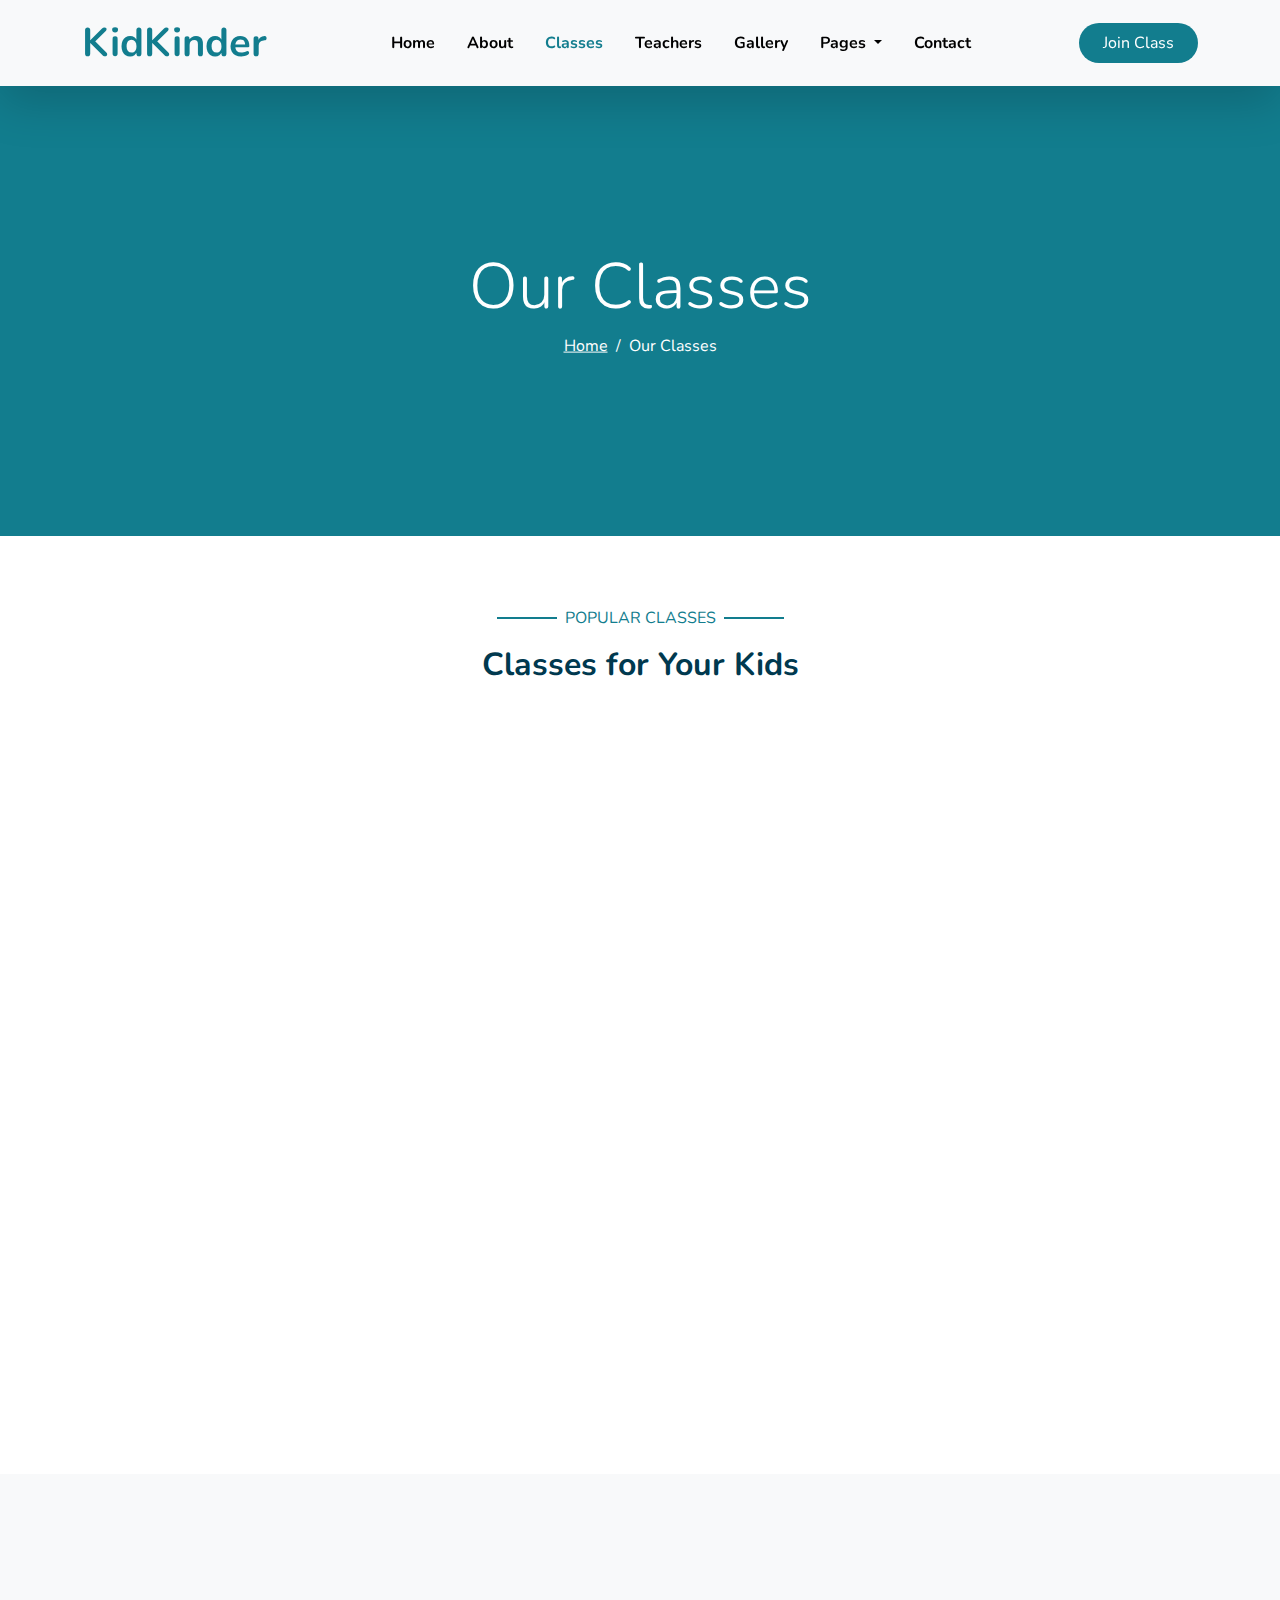
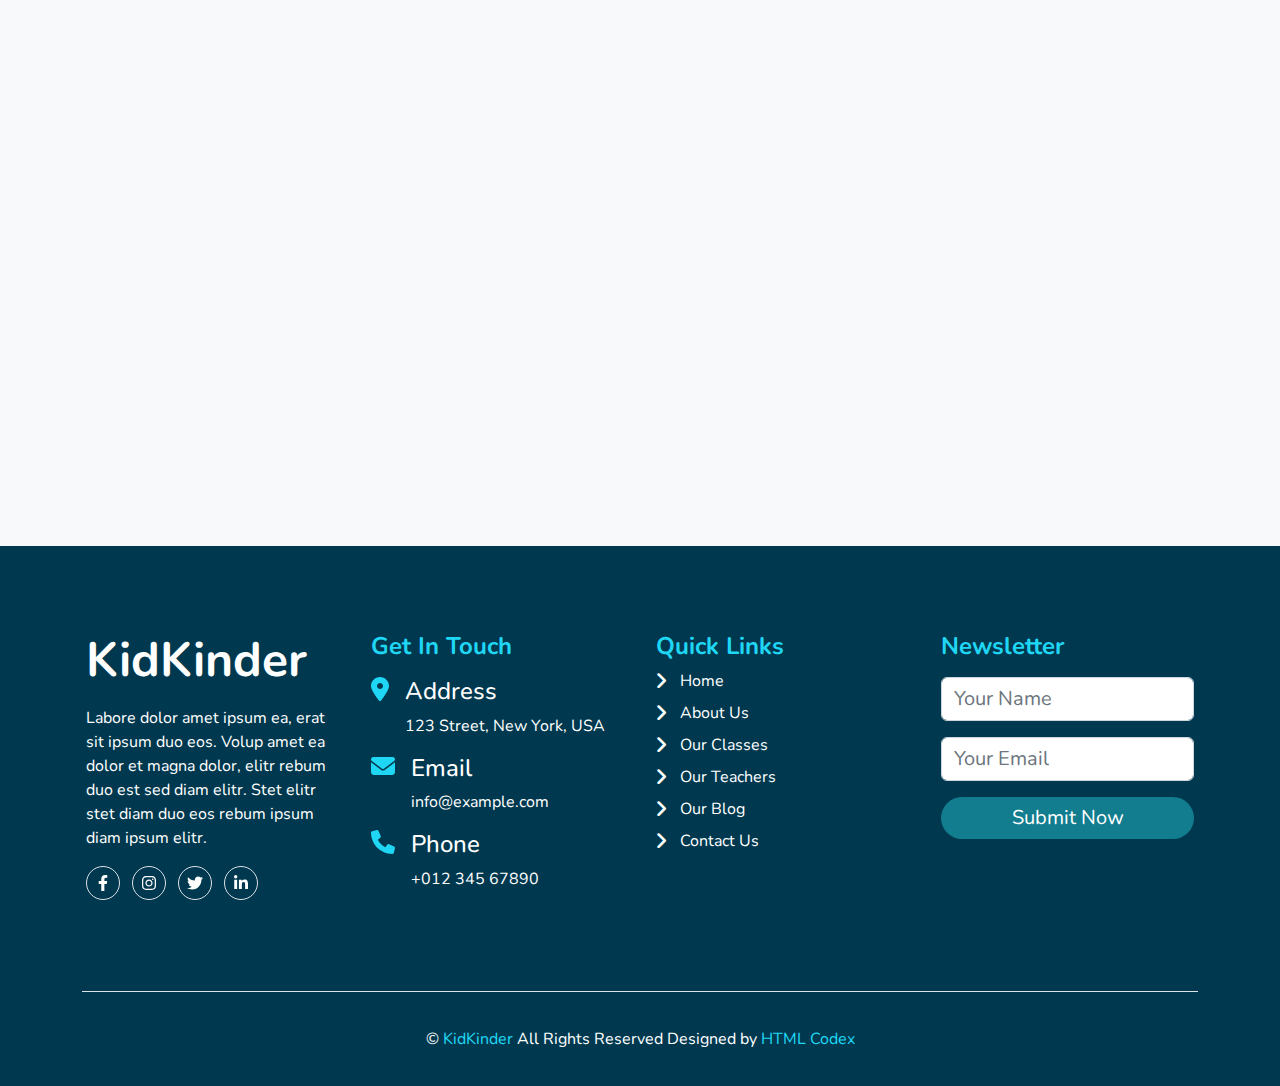
<file: classes.html>
<!DOCTYPE html>
<html lang="en">
  <head>
    <meta charset="UTF-8" />
    <meta http-equiv="X-UA-Compatible" content="IE=edge" />
    <meta name="viewport" content="width=device-width, initial-scale=1.0" />
    <meta name="description" content="kindergarten-website-template" />
    <link rel="shortcut icon" href="img/header.png" type="image/x-icon" />

    <!-- Google fonts -->
    <link rel="preconnect" href="https://fonts.googleapis.com" />
    <link rel="preconnect" href="https://fonts.gstatic.com" crossorigin />
    <link
      href="https://fonts.googleapis.com/css2?family=Nunito:ital,wght@0,200;0,300;0,400;0,500;0,600;0,700;1,200;1,300;1,400;1,500;1,600;1,700&display=swap"
      rel="stylesheet"
    />

    <!-- import css files -->
    <link rel="stylesheet" href="css/all.min.css" />
    <link rel="stylesheet" href="css/bootstrap.min.css" />
    <link rel="stylesheet" href="css/swiper-bundle.min.css" />
    <link rel="stylesheet" href="css/main.css" />
    <link href="https://unpkg.com/aos@2.3.1/dist/aos.css" rel="stylesheet" />
    <title>KidKinder - Kindergarten Website Template</title>
  </head>
  <body>
    <!-- Start navbar -->
    <nav class="navbar navbar-expand-lg bg-light shadow-lg sticky-top">
      <div class="container">
        <a class="navbar-brand fs-1 fw-bold" href="index.html">KidKinder</a>
        <button
          class="navbar-toggler shadow-none"
          type="button"
          data-bs-toggle="collapse"
          data-bs-target="#navbarSupportedContent"
          aria-controls="navbarSupportedContent"
          aria-expanded="false"
          aria-label="Toggle navigation"
        >
          <span class="navbar-toggler-icon"></span>
        </button>
        <div class="collapse navbar-collapse" id="navbarSupportedContent">
          <ul class="navbar-nav m-auto mb-2 mb-lg-0">
            <li class="nav-item">
              <a
                class="nav-link py-2 px-3 fw-bold text-black"
                aria-current="page"
                href="index.html"
                >Home</a
              >
            </li>
            <li class="nav-item">
              <a class="nav-link py-2 px-3 fw-bold text-black" href="about.html"
                >About</a
              >
            </li>
            <li class="nav-item">
              <a
                class="nav-link py-2 px-3 fw-bold text-black active"
                href="classes.html"
                >Classes</a
              >
            </li>
            <li class="nav-item">
              <a
                class="nav-link py-2 px-3 fw-bold text-black"
                href="teachers.html"
                >Teachers</a
              >
            </li>
            <li class="nav-item">
              <a
                class="nav-link py-2 px-3 fw-bold text-black"
                href="gallery.html"
                >Gallery</a
              >
            </li>
            <li class="nav-item dropdown">
              <a
                class="nav-link py-2 px-3 fw-bold text-black dropdown-toggle"
                href="#"
                id="navbarDropdown"
                role="button"
                data-bs-toggle="dropdown"
                aria-expanded="false"
              >
                Pages
              </a>
              <ul class="dropdown-menu" aria-labelledby="navbarDropdown">
                <li>
                  <a class="dropdown-item" href="plog_grid.html">Blog Grid</a>
                </li>
                <li>
                  <a class="dropdown-item" href="plog_details.html"
                    >Blog Detail</a
                  >
                </li>
              </ul>
            </li>
            <li class="nav-item">
              <a
                class="nav-link py-2 px-3 fw-bold text-black"
                href="contact.html"
                >Contact</a
              >
            </li>
          </ul>
          <a
            href="#"
            class="main-link mb-2 mb-lg-0 d-inline-block text-decoration-none text-white py-2 px-4 rounded-pill"
            >Join Class</a
          >
        </div>
      </div>
    </nav>
    <!-- End navbar -->

    <!-- Start Beradcrumb -->
    <nav aria-label="breadcrumb" class="breadcrumb-section position-relative">
      <div class="position-absolute top-50 start-50 translate-middle">
        <h2 class="text-center display-3 text-white">Our Classes</h2>
        <ol class="breadcrumb justify-content-center">
          <li class="breadcrumb-item">
            <a href="/" class="text-white">Home</a>
          </li>
          <li class="breadcrumb-item active text-white" aria-current="page">
            Our Classes
          </li>
        </ol>
      </div>
    </nav>
    <!-- End Beradcrumb -->

    <!-- Start popular classes -->
    <div class="popular-classes">
      <div class="container">
        <div class="main-heading text-center">
          <span class="text-uppercase position-relative d-inline-block px-2"
            >Popular Classes</span
          >
          <h2 class="fw-bold my-3">Classes for Your Kids</h2>
        </div>
        <div class="row row-cols-1 row-cols-md-2 row-cols-lg-3">
          <div class="col p-3">
            <div
              class="class bg-light text-center rounded overflow-hidden border"
              data-aos="fade-right"
            >
              <div class="image">
                <img src="img/class-1.jpg" class="img-fluid" alt="img" />
              </div>
              <div class="content p-4">
                <h3 class="m-0">Drawing Class</h3>
                <p class="py-4 text-muted border-bottom">
                  Justo ea diam stet diam ipsum no sit, ipsum vero et et diam
                  ipsum duo et no et, ipsum ipsum erat duo amet clita duo
                </p>
                <div class="list mb-3">
                  <div class="item border-bottom d-flex">
                    <span class="fw-bold border-end py-2">Age of Kids</span>
                    <span class="py-2">3 - 6 Years</span>
                  </div>
                  <div class="item border-bottom d-flex">
                    <span class="fw-bold border-end py-2">Total Seats</span>
                    <span class="py-2">40 Seats</span>
                  </div>
                  <div class="item border-bottom d-flex">
                    <span class="fw-bold border-end py-2">Class Time</span>
                    <span class="py-2">08:00 - 10:00</span>
                  </div>
                  <div class="item border-bottom d-flex">
                    <span class="fw-bold border-end py-2">Tution Fee</span>
                    <span class="py-2">$290 / Month</span>
                  </div>
                </div>
                <a
                  href="#"
                  class="main-link mb-2 mb-lg-0 d-inline-block text-decoration-none text-white py-2 px-4 rounded-pill"
                  >Join Now</a
                >
              </div>
            </div>
          </div>
          <div class="col p-3">
            <div
              class="class bg-light text-center rounded overflow-hidden border"
              data-aos="fade-up"
            >
              <div class="image">
                <img src="img/class-2.jpg" class="img-fluid" alt="img" />
              </div>
              <div class="content p-4">
                <h3 class="m-0">Language Learning</h3>
                <p class="py-4 text-muted border-bottom">
                  Justo ea diam stet diam ipsum no sit, ipsum vero et et diam
                  ipsum duo et no et, ipsum ipsum erat duo amet clita duo
                </p>
                <div class="list mb-3">
                  <div class="item border-bottom d-flex">
                    <span class="fw-bold border-end py-2">Age of Kids</span>
                    <span class="py-2">3 - 6 Years</span>
                  </div>
                  <div class="item border-bottom d-flex">
                    <span class="fw-bold border-end py-2">Total Seats</span>
                    <span class="py-2">40 Seats</span>
                  </div>
                  <div class="item border-bottom d-flex">
                    <span class="fw-bold border-end py-2">Class Time</span>
                    <span class="py-2">08:00 - 10:00</span>
                  </div>
                  <div class="item border-bottom d-flex">
                    <span class="fw-bold border-end py-2">Tution Fee</span>
                    <span class="py-2">$290 / Month</span>
                  </div>
                </div>
                <a
                  href="#"
                  class="main-link mb-2 mb-lg-0 d-inline-block text-decoration-none text-white py-2 px-4 rounded-pill"
                  >Join Now</a
                >
              </div>
            </div>
          </div>
          <div class="col p-3">
            <div
              class="class bg-light text-center rounded overflow-hidden border"
              data-aos="fade-left"
            >
              <div class="image">
                <img src="img/class-3.jpg" class="img-fluid" alt="img" />
              </div>
              <div class="content p-4">
                <h3 class="m-0">Basic Science</h3>
                <p class="py-4 text-muted border-bottom">
                  Justo ea diam stet diam ipsum no sit, ipsum vero et et diam
                  ipsum duo et no et, ipsum ipsum erat duo amet clita duo
                </p>
                <div class="list mb-3">
                  <div class="item border-bottom d-flex">
                    <span class="fw-bold border-end py-2">Age of Kids</span>
                    <span class="py-2">3 - 6 Years</span>
                  </div>
                  <div class="item border-bottom d-flex">
                    <span class="fw-bold border-end py-2">Total Seats</span>
                    <span class="py-2">40 Seats</span>
                  </div>
                  <div class="item border-bottom d-flex">
                    <span class="fw-bold border-end py-2">Class Time</span>
                    <span class="py-2">08:00 - 10:00</span>
                  </div>
                  <div class="item border-bottom d-flex">
                    <span class="fw-bold border-end py-2">Tution Fee</span>
                    <span class="py-2">$290 / Month</span>
                  </div>
                </div>
                <a
                  href="#"
                  class="main-link mb-2 mb-lg-0 d-inline-block text-decoration-none text-white py-2 px-4 rounded-pill"
                  >Join Now</a
                >
              </div>
            </div>
          </div>
        </div>
      </div>
    </div>
    <!-- End popular classes -->

    <!-- Start Book Seat -->
    <div class="book-seat bg-light">
      <div class="container">
        <div class="row">
          <div class="col-lg-6 p-3">
            <div class="box" data-aos="fade-up-right">
              <div class="heading">
                <span class="text-uppercase position-relative"
                  >Book a seat</span
                >
                <h2 class="m-0 mt-3">Book A Seat For Your Kid</h2>
              </div>
              <div class="content">
                <p class="my-4 text-muted">
                  Invidunt lorem justo sanctus clita. Erat lorem labore ea,
                  justo dolor lorem ipsum ut sed eos, ipsum et dolor kasd sit ea
                  justo. Erat justo sed sed diam. Ea et erat ut sed diam sea
                  ipsum est dolor
                </p>
                <ul class="list-unstyled">
                  <li class="my-3 position-relative ps-4">
                    Labore eos amet dolor amet diam
                  </li>
                  <li class="my-3 position-relative ps-4">
                    Labore eos amet dolor amet diam
                  </li>
                  <li class="my-3 position-relative ps-4">
                    Labore eos amet dolor amet diam
                  </li>
                </ul>
                <a
                  href="#"
                  class="main-link mb-2 mb-lg-0 d-inline-block text-decoration-none text-white py-2 px-4 rounded-pill"
                  >Join Class</a
                >
              </div>
            </div>
          </div>
          <div class="col-lg-6 p-3">
            <form
              class="text-center rounded overflow-hidden"
              data-aos="fade-up-left"
            >
              <h2 class="text-white p-4">Book A Seat</h2>
              <div class="p-5">
                <input
                  class="form-control p-3 m-3 shadow-none"
                  type="text"
                  name="name"
                  id="name"
                  placeholder="Your Name"
                />
                <input
                  class="form-control p-3 m-3 shadow-none"
                  type="email"
                  name="email"
                  id="email"
                  placeholder="Your Email"
                />
                <select
                  class="form-select p-3 m-3 shadow-none"
                  name="select"
                  id="select"
                >
                  <option value="">Select A Class</option>
                  <option value="">Class 1</option>
                  <option value="">Class 2</option>
                  <option value="">Class 3</option>
                </select>
                <a
                  href="#"
                  class="second-link p-3 m-3 d-block w-100 text-decoration-none text-white rounded-pill"
                  >Join Class</a
                >
              </div>
            </form>
          </div>
        </div>
      </div>
    </div>
    <!-- End Book Seat -->

    <!-- Start Footer -->
    <footer>
      <div class="container text-white">
        <div class="row row-cols-1 row-cols-md-2 row-cols-lg-4">
          <div class="col p-3">
            <div class="box">
              <a
                class="display-5 fw-bold text-decoration-none text-white"
                href="#"
                >KidKinder</a
              >
              <p class="my-3">
                Labore dolor amet ipsum ea, erat sit ipsum duo eos. Volup amet
                ea dolor et magna dolor, elitr rebum duo est sed diam elitr.
                Stet elitr stet diam duo eos rebum ipsum diam ipsum elitr.
              </p>
              <ul class="list-unstyled mb-0">
                <li class="list-inline-item">
                  <a href="#"
                    ><i
                      class="fa-brands fa-facebook-f text-white border rounded-circle p-2"
                    ></i
                  ></a>
                </li>
                <li class="list-inline-item">
                  <a href="#">
                    <i
                      class="fa-brands fa-instagram text-white border rounded-circle p-2"
                    ></i>
                  </a>
                </li>
                <li class="list-inline-item">
                  <a href="#">
                    <i
                      class="fa-brands fa-twitter text-white border rounded-circle p-2"
                    ></i>
                  </a>
                </li>
                <li class="list-inline-item">
                  <a href="#">
                    <i
                      class="fa-brands fa-linkedin-in text-white border rounded-circle p-2"
                    ></i>
                  </a>
                </li>
              </ul>
            </div>
          </div>
          <div class="col p-3">
            <div class="box">
              <div class="title fw-bold h4">Get In Touch</div>
              <div class="address d-flex mt-3">
                <div class="flex-shrink-0">
                  <i class="icon fa-solid fa-location-dot fa-xl"></i>
                </div>
                <div class="flex-grow-1 ms-3">
                  <div class="h4">Address</div>
                  <div>123 Street, New York, USA</div>
                </div>
              </div>
              <div class="email d-flex mt-3">
                <div class="flex-shrink-0">
                  <i class="icon fa-solid fa-envelope fa-xl"></i>
                </div>
                <div class="flex-grow-1 ms-3">
                  <div class="h4">Email</div>
                  <div>info@example.com</div>
                </div>
              </div>
              <div class="phone d-flex mt-3">
                <div class="flex-shrink-0">
                  <i class="icon fa-solid fa-phone fa-xl"></i>
                </div>
                <div class="flex-grow-1 ms-3">
                  <div class="h4">Phone</div>
                  <div>+012 345 67890</div>
                </div>
              </div>
            </div>
          </div>
          <div class="col p-3">
            <div class="box">
              <div class="title fw-bold h4">Quick Links</div>
              <div class="links">
                <a
                  href="index.html"
                  class="d-block text-decoration-none text-white mt-2 ps-4 position-relative"
                  >Home</a
                >
                <a
                  href="about.html"
                  class="d-block text-decoration-none text-white mt-2 ps-4 position-relative"
                  >About Us</a
                >
                <a
                  href="classes.html"
                  class="d-block text-decoration-none text-white mt-2 ps-4 position-relative"
                  >Our Classes</a
                >
                <a
                  href="teachers.html"
                  class="d-block text-decoration-none text-white mt-2 ps-4 position-relative"
                  >Our Teachers</a
                >
                <a
                  href="plog_grid.html"
                  class="d-block text-decoration-none text-white mt-2 ps-4 position-relative"
                  >Our Blog</a
                >
                <a
                  href="contact.html"
                  class="d-block text-decoration-none text-white mt-2 ps-4 position-relative"
                  >Contact Us</a
                >
              </div>
            </div>
          </div>
          <div class="col p-3">
            <div class="box">
              <div class="title fw-bold h4">Newsletter</div>
              <form action="">
                <input
                  type="text"
                  placeholder="Your Name"
                  class="form-control shadow-none fs-5 my-3"
                />
                <input
                  type="email"
                  placeholder="Your Email"
                  class="form-control shadow-none fs-5 my-3"
                />
                <input
                  type="submit"
                  value="Submit Now"
                  class="form-control shadow-none fs-5 my-3 rounded-pill border-0 text-white"
                />
              </form>
            </div>
          </div>
        </div>
        <div class="copy-right text-center border-top">
          &copy;
          <a href="#" class="text-decoration-none">
            <span>KidKinder</span>
          </a>
          All Rights Reserved Designed by
          <span> HTML Codex</span>
        </div>
      </div>
    </footer>
    <!-- End Footer -->

    <!-- import js files -->
    <script src="js/all.min.js"></script>
    <script src="js/bootstrap.bundle.min.js"></script>
    <script src="js/swiper-bundle.min.js"></script>
    <script src="https://unpkg.com/aos@2.3.1/dist/aos.js"></script>
    <script src="js/main.js"></script>
  </body>
</html>
</file>
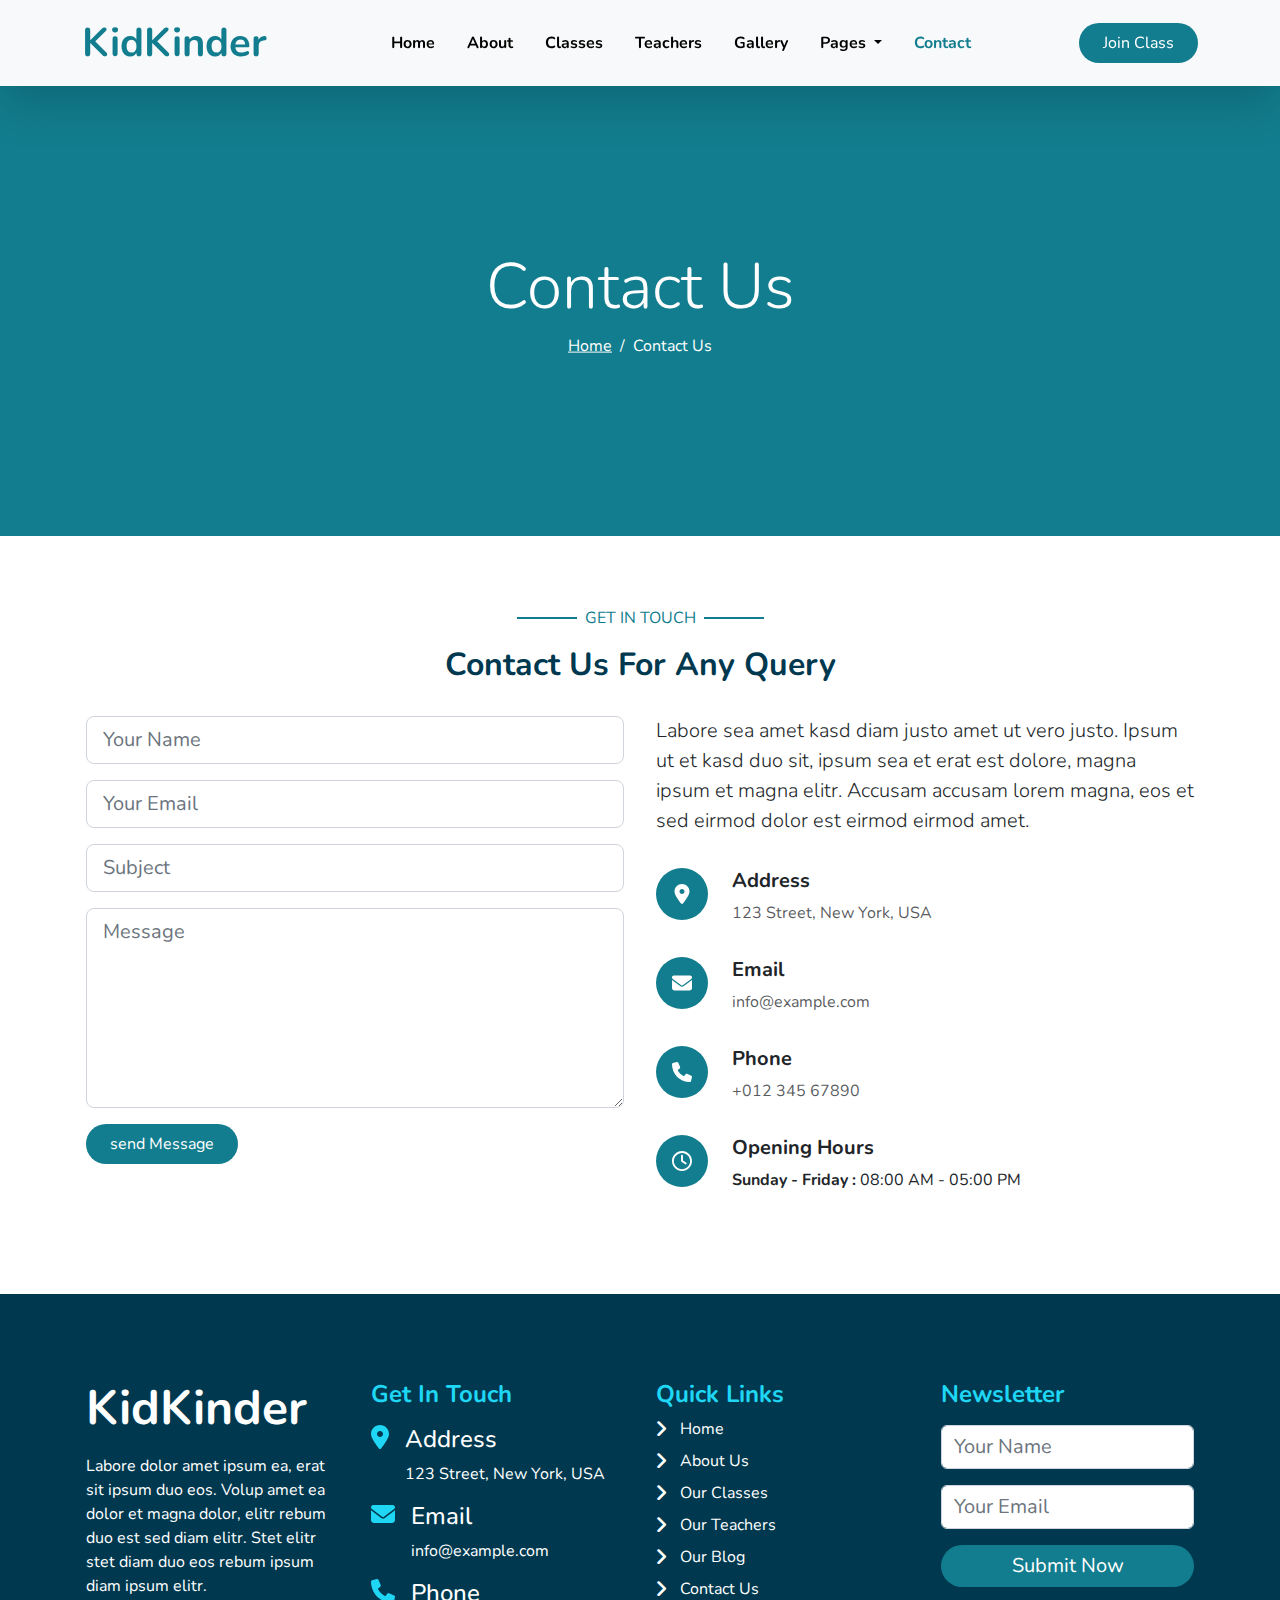
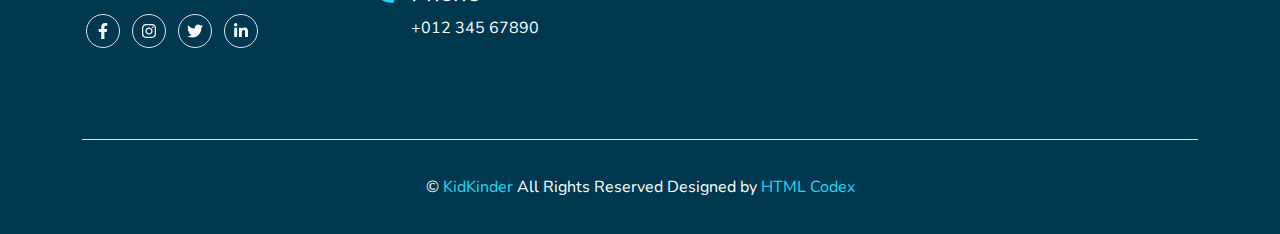
<file: contact.html>
<!DOCTYPE html>
<html lang="en">
  <head>
    <meta charset="UTF-8" />
    <meta http-equiv="X-UA-Compatible" content="IE=edge" />
    <meta name="viewport" content="width=device-width, initial-scale=1.0" />
    <meta name="description" content="kindergarten-website-template" />
    <link rel="shortcut icon" href="img/header.png" type="image/x-icon" />

    <!-- Google fonts -->
    <link rel="preconnect" href="https://fonts.googleapis.com" />
    <link rel="preconnect" href="https://fonts.gstatic.com" crossorigin />
    <link
      href="https://fonts.googleapis.com/css2?family=Nunito:ital,wght@0,200;0,300;0,400;0,500;0,600;0,700;1,200;1,300;1,400;1,500;1,600;1,700&display=swap"
      rel="stylesheet"
    />

    <!-- import css files -->
    <link rel="stylesheet" href="css/all.min.css" />
    <link rel="stylesheet" href="css/bootstrap.min.css" />
    <link rel="stylesheet" href="css/swiper-bundle.min.css" />
    <link rel="stylesheet" href="css/main.css" />
    <link href="https://unpkg.com/aos@2.3.1/dist/aos.css" rel="stylesheet" />
    <title>KidKinder - Kindergarten Website Template</title>
  </head>
  <body>
    <!-- Start navbar -->
    <nav class="navbar navbar-expand-lg bg-light shadow-lg sticky-top">
      <div class="container">
        <a class="navbar-brand fs-1 fw-bold" href="index.html">KidKinder</a>
        <button
          class="navbar-toggler shadow-none"
          type="button"
          data-bs-toggle="collapse"
          data-bs-target="#navbarSupportedContent"
          aria-controls="navbarSupportedContent"
          aria-expanded="false"
          aria-label="Toggle navigation"
        >
          <span class="navbar-toggler-icon"></span>
        </button>
        <div class="collapse navbar-collapse" id="navbarSupportedContent">
          <ul class="navbar-nav m-auto mb-2 mb-lg-0">
            <li class="nav-item">
              <a
                class="nav-link py-2 px-3 fw-bold text-black"
                aria-current="page"
                href="index.html"
                >Home</a
              >
            </li>
            <li class="nav-item">
              <a class="nav-link py-2 px-3 fw-bold text-black" href="about.html"
                >About</a
              >
            </li>
            <li class="nav-item">
              <a
                class="nav-link py-2 px-3 fw-bold text-black"
                href="classes.html"
                >Classes</a
              >
            </li>
            <li class="nav-item">
              <a
                class="nav-link py-2 px-3 fw-bold text-black"
                href="teachers.html"
                >Teachers</a
              >
            </li>
            <li class="nav-item">
              <a
                class="nav-link py-2 px-3 fw-bold text-black"
                href="gallery.html"
                >Gallery</a
              >
            </li>
            <li class="nav-item dropdown">
              <a
                class="nav-link py-2 px-3 fw-bold text-black dropdown-toggle"
                href="#"
                id="navbarDropdown"
                role="button"
                data-bs-toggle="dropdown"
                aria-expanded="false"
              >
                Pages
              </a>
              <ul class="dropdown-menu" aria-labelledby="navbarDropdown">
                <li>
                  <a class="dropdown-item" href="plog_grid.html">Blog Grid</a>
                </li>
                <li>
                  <a class="dropdown-item" href="plog_details.html"
                    >Blog Detail</a
                  >
                </li>
              </ul>
            </li>
            <li class="nav-item">
              <a
                class="nav-link py-2 px-3 fw-bold text-black active"
                href="contact.html"
                >Contact</a
              >
            </li>
          </ul>
          <a
            href="#"
            class="main-link mb-2 mb-lg-0 d-inline-block text-decoration-none text-white py-2 px-4 rounded-pill"
            >Join Class</a
          >
        </div>
      </div>
    </nav>
    <!-- End navbar -->

    <!-- Start Beradcrumb -->
    <nav aria-label="breadcrumb" class="breadcrumb-section position-relative">
      <div class="position-absolute top-50 start-50 translate-middle">
        <h2 class="text-center display-3 text-white">Contact Us</h2>
        <ol class="breadcrumb justify-content-center">
          <li class="breadcrumb-item">
            <a href="/" class="text-white">Home</a>
          </li>
          <li class="breadcrumb-item active text-white" aria-current="page">
            Contact Us
          </li>
        </ol>
      </div>
    </nav>
    <!-- End Beradcrumb -->

    <form class="contact-us">
      <div class="container">
        <!-- strat main heading -->
        <div class="main-heading text-center">
          <span class="text-uppercase position-relative d-inline-block px-2"
            >Get in touch</span
          >
          <h2 class="fw-bold my-3">Contact Us For Any Query</h2>
        </div>
        <!-- end main heading -->

        <!-- start form -->
        <div class="row row-cols-1 row-cols-lg-2">
          <div class="col p-3">
            <div class="item">
              <input
                type="text"
                class="form-control form-control-lg mb-3"
                placeholder="Your Name"
              />

              <input
                type="email"
                class="form-control form-control-lg mb-3"
                placeholder="Your Email"
              />

              <input
                type="text"
                class="form-control form-control-lg mb-3"
                placeholder="Subject"
              />

              <textarea
                class="form-control form-control-lg mb-3"
                placeholder="Message"
              ></textarea>

              <button
                class="main-link mb-2 mb-lg-0 d-inline-block text-decoration-none text-white border-0 py-2 px-4 rounded-pill"
              >
                send Message
              </button>
            </div>
          </div>

          <div class="col p-3">
            <div class="item">
              <p class="lead">
                Labore sea amet kasd diam justo amet ut vero justo. Ipsum ut et
                kasd duo sit, ipsum sea et erat est dolore, magna ipsum et magna
                elitr. Accusam accusam lorem magna, eos et sed eirmod dolor est
                eirmod eirmod amet.
              </p>

              <!-- start media object -->
              <div class="d-flex align-items-center gap-4 py-3">
                <div class="icon">
                  <i class="fa-solid fa-location-dot p-3 text-white rounded-circle"></i>
                </div>
                <div class="content">
                  <h5 class="fw-bold">Address</h5>
                  <span class="text-muted">123 Street, New York, USA</span>
                </div>
              </div>
              <!-- end media object -->

              <!-- start media object -->
              <div class="d-flex align-items-center gap-4 py-3">
                <div class="icon">
                  <i class="fa-solid fa-envelope p-3 text-white rounded-circle"></i>
                </div>
                <div class="content">
                  <h5 class="fw-bold">Email</h5>
                  <span class="text-muted">info@example.com</span>
                </div>
              </div>
              <!-- end media object -->

              <!-- start media object -->
              <div class="d-flex align-items-center gap-4 py-3">
                <div class="icon">
                  <i class="fa-solid fa-phone p-3 text-white rounded-circle"></i>
                </div>
                <div class="content">
                  <h5 class="fw-bold">Phone</h5>
                  <span class="text-muted">+012 345 67890</span>
                </div>
              </div>
              <!-- end media object -->

              <!-- start media object -->
              <div class="d-flex align-items-center gap-4 py-3">
                <div class="icon">
                  <i class="fa-regular fa-clock p-3 text-white rounded-circle"></i>
                </div>
                <div class="content">
                  <h5 class="fw-bold">Opening Hours</h5>
                  <span class="text-muted"></span>
                    <span class="fw-bold">Sunday - Friday :</span>
                    08:00 AM - 05:00 PM</span
                  >
                </div>
              </div>
              <!-- end media object -->
            </div>
          </div>
        </div>
        <!-- end form -->
      </div>
    </form>

    <!-- Start Footer -->
    <footer>
      <div class="container text-white">
        <div class="row row-cols-1 row-cols-md-2 row-cols-lg-4">
          <div class="col p-3">
            <div class="box">
              <a
                class="display-5 fw-bold text-decoration-none text-white"
                href="#"
                >KidKinder</a
              >
              <p class="my-3">
                Labore dolor amet ipsum ea, erat sit ipsum duo eos. Volup amet
                ea dolor et magna dolor, elitr rebum duo est sed diam elitr.
                Stet elitr stet diam duo eos rebum ipsum diam ipsum elitr.
              </p>
              <ul class="list-unstyled mb-0">
                <li class="list-inline-item">
                  <a href="#"
                    ><i
                      class="fa-brands fa-facebook-f text-white border rounded-circle p-2"
                    ></i
                  ></a>
                </li>
                <li class="list-inline-item">
                  <a href="#">
                    <i
                      class="fa-brands fa-instagram text-white border rounded-circle p-2"
                    ></i>
                  </a>
                </li>
                <li class="list-inline-item">
                  <a href="#">
                    <i
                      class="fa-brands fa-twitter text-white border rounded-circle p-2"
                    ></i>
                  </a>
                </li>
                <li class="list-inline-item">
                  <a href="#">
                    <i
                      class="fa-brands fa-linkedin-in text-white border rounded-circle p-2"
                    ></i>
                  </a>
                </li>
              </ul>
            </div>
          </div>
          <div class="col p-3">
            <div class="box">
              <div class="title fw-bold h4">Get In Touch</div>
              <div class="address d-flex mt-3">
                <div class="flex-shrink-0">
                  <i class="icon fa-solid fa-location-dot fa-xl"></i>
                </div>
                <div class="flex-grow-1 ms-3">
                  <div class="h4">Address</div>
                  <div>123 Street, New York, USA</div>
                </div>
              </div>
              <div class="email d-flex mt-3">
                <div class="flex-shrink-0">
                  <i class="icon fa-solid fa-envelope fa-xl"></i>
                </div>
                <div class="flex-grow-1 ms-3">
                  <div class="h4">Email</div>
                  <div>info@example.com</div>
                </div>
              </div>
              <div class="phone d-flex mt-3">
                <div class="flex-shrink-0">
                  <i class="icon fa-solid fa-phone fa-xl"></i>
                </div>
                <div class="flex-grow-1 ms-3">
                  <div class="h4">Phone</div>
                  <div>+012 345 67890</div>
                </div>
              </div>
            </div>
          </div>
          <div class="col p-3">
            <div class="box">
              <div class="title fw-bold h4">Quick Links</div>
              <div class="links">
                <a
                  href="index.html"
                  class="d-block text-decoration-none text-white mt-2 ps-4 position-relative"
                  >Home</a
                >
                <a
                  href="about.html"
                  class="d-block text-decoration-none text-white mt-2 ps-4 position-relative"
                  >About Us</a
                >
                <a
                  href="classes.html"
                  class="d-block text-decoration-none text-white mt-2 ps-4 position-relative"
                  >Our Classes</a
                >
                <a
                  href="teachers.html"
                  class="d-block text-decoration-none text-white mt-2 ps-4 position-relative"
                  >Our Teachers</a
                >
                <a
                  href="plog_grid.html"
                  class="d-block text-decoration-none text-white mt-2 ps-4 position-relative"
                  >Our Blog</a
                >
                <a
                  href="contact.html"
                  class="d-block text-decoration-none text-white mt-2 ps-4 position-relative"
                  >Contact Us</a
                >
              </div>
            </div>
          </div>
          <div class="col p-3">
            <div class="box">
              <div class="title fw-bold h4">Newsletter</div>
              <form action="">
                <input
                  type="text"
                  placeholder="Your Name"
                  class="form-control shadow-none fs-5 my-3"
                />
                <input
                  type="email"
                  placeholder="Your Email"
                  class="form-control shadow-none fs-5 my-3"
                />
                <input
                  type="submit"
                  value="Submit Now"
                  class="form-control shadow-none fs-5 my-3 rounded-pill border-0 text-white"
                />
              </form>
            </div>
          </div>
        </div>
        <div class="copy-right text-center border-top">
          &copy;
          <a href="#" class="text-decoration-none">
            <span>KidKinder</span>
          </a>
          All Rights Reserved Designed by
          <span> HTML Codex</span>
        </div>
      </div>
    </footer>
    <!-- End Footer -->

    <!-- import js files -->
    <script src="js/all.min.js"></script>
    <script src="js/bootstrap.bundle.min.js"></script>
    <script src="js/swiper-bundle.min.js"></script>
    <script src="https://unpkg.com/aos@2.3.1/dist/aos.js"></script>
    <script src="js/main.js"></script>
  </body>
</html>
</file>
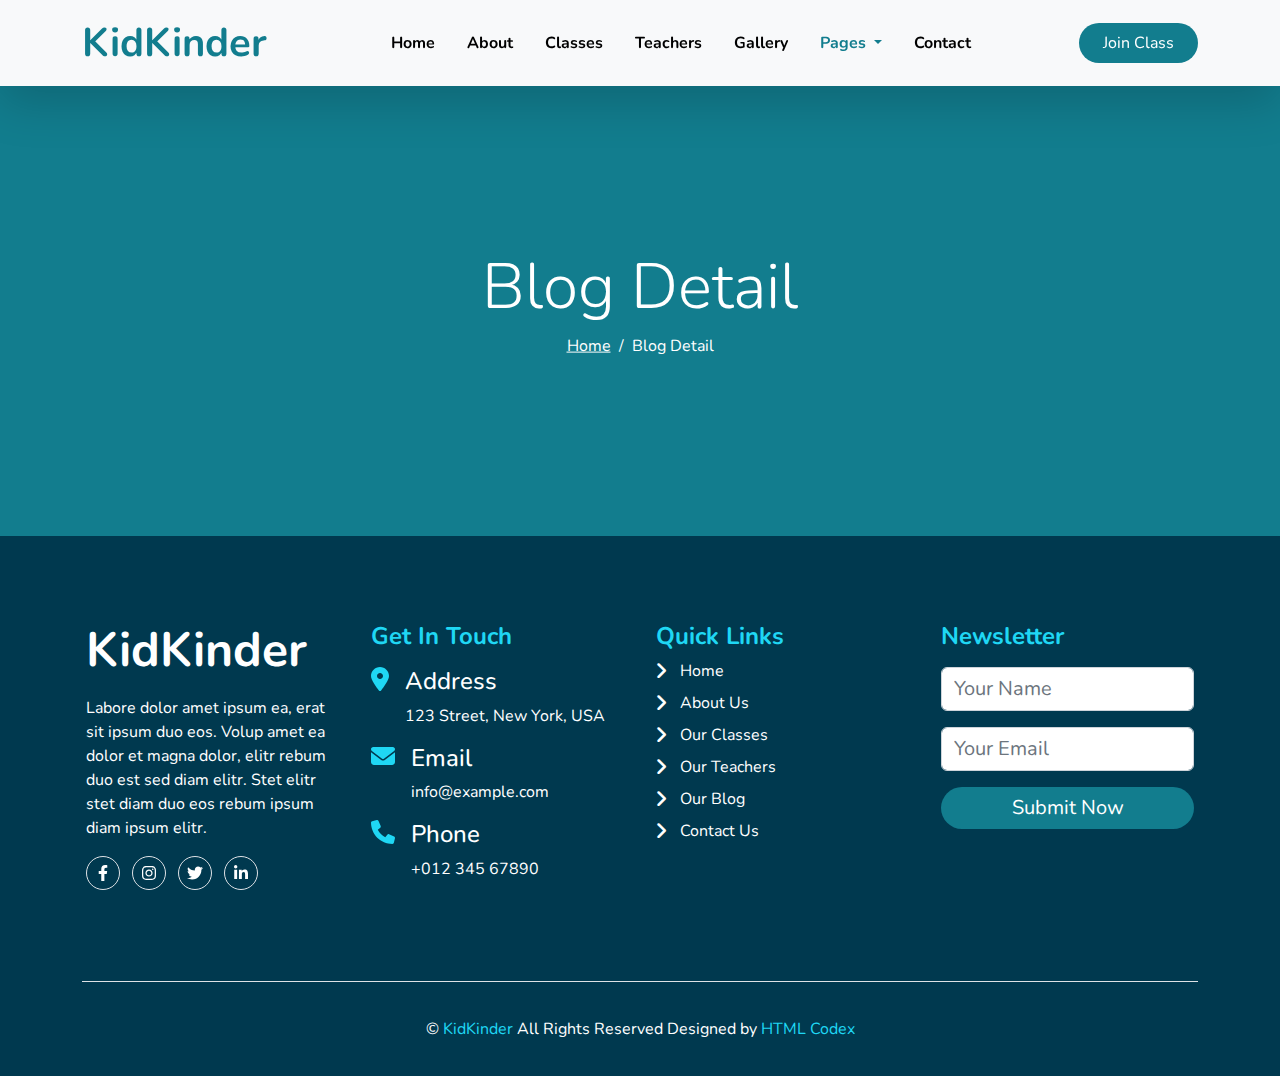
<file: plog_details.html>
<!DOCTYPE html>
<html lang="en">
  <head>
    <meta charset="UTF-8" />
    <meta http-equiv="X-UA-Compatible" content="IE=edge" />
    <meta name="viewport" content="width=device-width, initial-scale=1.0" />
    <meta name="description" content="kindergarten-website-template" />
    <link rel="shortcut icon" href="img/header.png" type="image/x-icon" />

    <!-- Google fonts -->
    <link rel="preconnect" href="https://fonts.googleapis.com" />
    <link rel="preconnect" href="https://fonts.gstatic.com" crossorigin />
    <link
      href="https://fonts.googleapis.com/css2?family=Nunito:ital,wght@0,200;0,300;0,400;0,500;0,600;0,700;1,200;1,300;1,400;1,500;1,600;1,700&display=swap"
      rel="stylesheet"
    />

    <!-- import css files -->
    <link rel="stylesheet" href="css/all.min.css" />
    <link rel="stylesheet" href="css/bootstrap.min.css" />
    <link rel="stylesheet" href="css/swiper-bundle.min.css" />
    <link rel="stylesheet" href="css/main.css" />
    <link href="https://unpkg.com/aos@2.3.1/dist/aos.css" rel="stylesheet" />
    <title>KidKinder - Kindergarten Website Template</title>
  </head>
  <body>
    <!-- Start navbar -->
    <nav class="navbar navbar-expand-lg bg-light shadow-lg sticky-top">
      <div class="container">
        <a class="navbar-brand fs-1 fw-bold" href="index.html">KidKinder</a>
        <button
          class="navbar-toggler shadow-none"
          type="button"
          data-bs-toggle="collapse"
          data-bs-target="#navbarSupportedContent"
          aria-controls="navbarSupportedContent"
          aria-expanded="false"
          aria-label="Toggle navigation"
        >
          <span class="navbar-toggler-icon"></span>
        </button>
        <div class="collapse navbar-collapse" id="navbarSupportedContent">
          <ul class="navbar-nav m-auto mb-2 mb-lg-0">
            <li class="nav-item">
              <a
                class="nav-link py-2 px-3 fw-bold text-black"
                aria-current="page"
                href="index.html"
                >Home</a
              >
            </li>
            <li class="nav-item">
              <a class="nav-link py-2 px-3 fw-bold text-black" href="about.html"
                >About</a
              >
            </li>
            <li class="nav-item">
              <a
                class="nav-link py-2 px-3 fw-bold text-black"
                href="classes.html"
                >Classes</a
              >
            </li>
            <li class="nav-item">
              <a
                class="nav-link py-2 px-3 fw-bold text-black"
                href="teachers.html"
                >Teachers</a
              >
            </li>
            <li class="nav-item">
              <a
                class="nav-link py-2 px-3 fw-bold text-black"
                href="gallery.html"
                >Gallery</a
              >
            </li>
            <li class="nav-item dropdown">
              <a
                class="nav-link py-2 px-3 fw-bold text-black dropdown-toggle active"
                href="#"
                id="navbarDropdown"
                role="button"
                data-bs-toggle="dropdown"
                aria-expanded="false"
              >
                Pages
              </a>
              <ul class="dropdown-menu" aria-labelledby="navbarDropdown">
                <li>
                  <a class="dropdown-item" href="plog_grid.html">Blog Grid</a>
                </li>
                <li>
                  <a class="dropdown-item" href="plog_details.html"
                    >Blog Detail</a
                  >
                </li>
              </ul>
            </li>
            <li class="nav-item">
              <a
                class="nav-link py-2 px-3 fw-bold text-black"
                href="contact.html"
                >Contact</a
              >
            </li>
          </ul>
          <a
            href="#"
            class="main-link mb-2 mb-lg-0 d-inline-block text-decoration-none text-white py-2 px-4 rounded-pill"
            >Join Class</a
          >
        </div>
      </div>
    </nav>
    <!-- End navbar -->

    <!-- Start Beradcrumb -->
    <nav aria-label="breadcrumb" class="breadcrumb-section position-relative">
      <div class="position-absolute top-50 start-50 translate-middle">
        <h2 class="text-center display-3 text-white">Blog Detail</h2>
        <ol class="breadcrumb justify-content-center">
          <li class="breadcrumb-item">
            <a href="/" class="text-white">Home</a>
          </li>
          <li class="breadcrumb-item active text-white" aria-current="page">
            Blog Detail
          </li>
        </ol>
      </div>
    </nav>
    <!-- End Beradcrumb -->

    <!-- Start Footer -->
    <footer>
      <div class="container text-white">
        <div class="row row-cols-1 row-cols-md-2 row-cols-lg-4">
          <div class="col p-3">
            <div class="box">
              <a
                class="display-5 fw-bold text-decoration-none text-white"
                href="#"
                >KidKinder</a
              >
              <p class="my-3">
                Labore dolor amet ipsum ea, erat sit ipsum duo eos. Volup amet
                ea dolor et magna dolor, elitr rebum duo est sed diam elitr.
                Stet elitr stet diam duo eos rebum ipsum diam ipsum elitr.
              </p>
              <ul class="list-unstyled mb-0">
                <li class="list-inline-item">
                  <a href="#"
                    ><i
                      class="fa-brands fa-facebook-f text-white border rounded-circle p-2"
                    ></i
                  ></a>
                </li>
                <li class="list-inline-item">
                  <a href="#">
                    <i
                      class="fa-brands fa-instagram text-white border rounded-circle p-2"
                    ></i>
                  </a>
                </li>
                <li class="list-inline-item">
                  <a href="#">
                    <i
                      class="fa-brands fa-twitter text-white border rounded-circle p-2"
                    ></i>
                  </a>
                </li>
                <li class="list-inline-item">
                  <a href="#">
                    <i
                      class="fa-brands fa-linkedin-in text-white border rounded-circle p-2"
                    ></i>
                  </a>
                </li>
              </ul>
            </div>
          </div>
          <div class="col p-3">
            <div class="box">
              <div class="title fw-bold h4">Get In Touch</div>
              <div class="address d-flex mt-3">
                <div class="flex-shrink-0">
                  <i class="icon fa-solid fa-location-dot fa-xl"></i>
                </div>
                <div class="flex-grow-1 ms-3">
                  <div class="h4">Address</div>
                  <div>123 Street, New York, USA</div>
                </div>
              </div>
              <div class="email d-flex mt-3">
                <div class="flex-shrink-0">
                  <i class="icon fa-solid fa-envelope fa-xl"></i>
                </div>
                <div class="flex-grow-1 ms-3">
                  <div class="h4">Email</div>
                  <div>info@example.com</div>
                </div>
              </div>
              <div class="phone d-flex mt-3">
                <div class="flex-shrink-0">
                  <i class="icon fa-solid fa-phone fa-xl"></i>
                </div>
                <div class="flex-grow-1 ms-3">
                  <div class="h4">Phone</div>
                  <div>+012 345 67890</div>
                </div>
              </div>
            </div>
          </div>
          <div class="col p-3">
            <div class="box">
              <div class="title fw-bold h4">Quick Links</div>
              <div class="links">
                <a
                  href="index.html"
                  class="d-block text-decoration-none text-white mt-2 ps-4 position-relative"
                  >Home</a
                >
                <a
                  href="about.html"
                  class="d-block text-decoration-none text-white mt-2 ps-4 position-relative"
                  >About Us</a
                >
                <a
                  href="classes.html"
                  class="d-block text-decoration-none text-white mt-2 ps-4 position-relative"
                  >Our Classes</a
                >
                <a
                  href="teachers.html"
                  class="d-block text-decoration-none text-white mt-2 ps-4 position-relative"
                  >Our Teachers</a
                >
                <a
                  href="plog_grid.html"
                  class="d-block text-decoration-none text-white mt-2 ps-4 position-relative"
                  >Our Blog</a
                >
                <a
                  href="contact.html"
                  class="d-block text-decoration-none text-white mt-2 ps-4 position-relative"
                  >Contact Us</a
                >
              </div>
            </div>
          </div>
          <div class="col p-3">
            <div class="box">
              <div class="title fw-bold h4">Newsletter</div>
              <form action="">
                <input
                  type="text"
                  placeholder="Your Name"
                  class="form-control shadow-none fs-5 my-3"
                />
                <input
                  type="email"
                  placeholder="Your Email"
                  class="form-control shadow-none fs-5 my-3"
                />
                <input
                  type="submit"
                  value="Submit Now"
                  class="form-control shadow-none fs-5 my-3 rounded-pill border-0 text-white"
                />
              </form>
            </div>
          </div>
        </div>
        <div class="copy-right text-center border-top">
          &copy;
          <a href="#" class="text-decoration-none">
            <span>KidKinder</span>
          </a>
          All Rights Reserved Designed by
          <span> HTML Codex</span>
        </div>
      </div>
    </footer>
    <!-- End Footer -->

    <!-- import js files -->
    <script src="js/all.min.js"></script>
    <script src="js/bootstrap.bundle.min.js"></script>
    <script src="js/swiper-bundle.min.js"></script>
    <script src="https://unpkg.com/aos@2.3.1/dist/aos.js"></script>
    <script src="js/main.js"></script>
  </body>
</html>
</file>
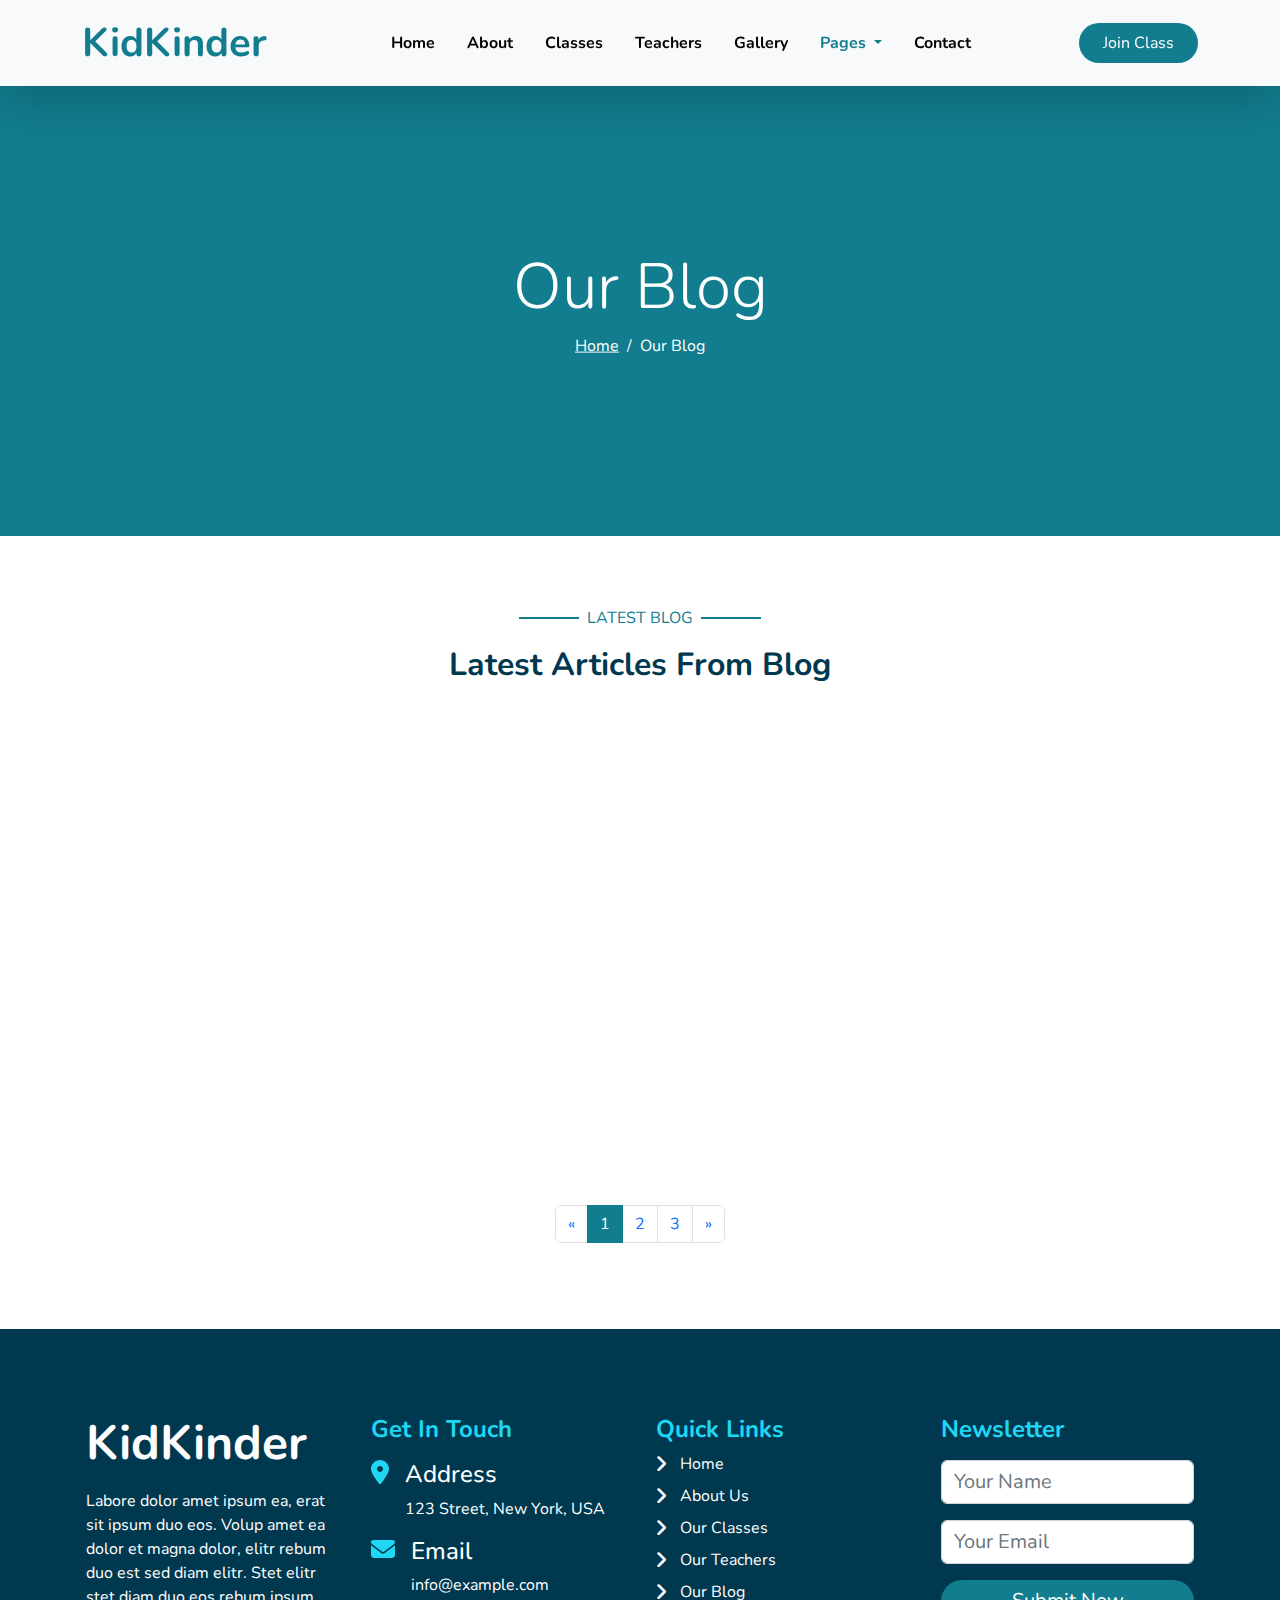
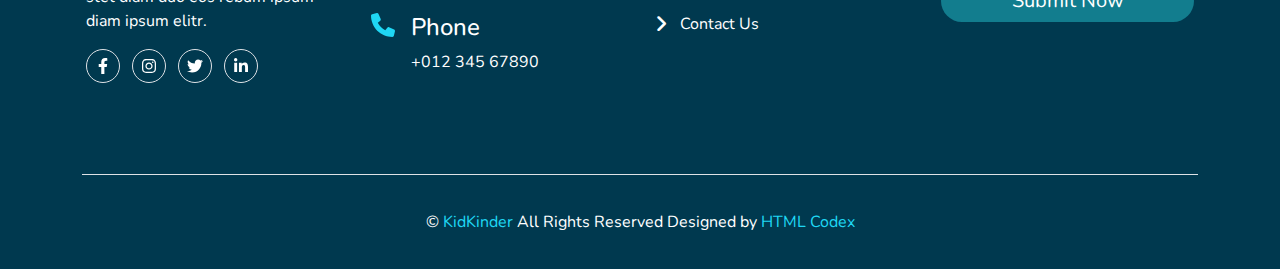
<file: plog_grid.html>
<!DOCTYPE html>
<html lang="en">
  <head>
    <meta charset="UTF-8" />
    <meta http-equiv="X-UA-Compatible" content="IE=edge" />
    <meta name="viewport" content="width=device-width, initial-scale=1.0" />
    <meta name="description" content="kindergarten-website-template" />
    <link rel="shortcut icon" href="img/header.png" type="image/x-icon" />

    <!-- Google fonts -->
    <link rel="preconnect" href="https://fonts.googleapis.com" />
    <link rel="preconnect" href="https://fonts.gstatic.com" crossorigin />
    <link
      href="https://fonts.googleapis.com/css2?family=Nunito:ital,wght@0,200;0,300;0,400;0,500;0,600;0,700;1,200;1,300;1,400;1,500;1,600;1,700&display=swap"
      rel="stylesheet"
    />

    <!-- import css files -->
    <link rel="stylesheet" href="css/all.min.css" />
    <link rel="stylesheet" href="css/bootstrap.min.css" />
    <link rel="stylesheet" href="css/swiper-bundle.min.css" />
    <link rel="stylesheet" href="css/main.css" />
    <link href="https://unpkg.com/aos@2.3.1/dist/aos.css" rel="stylesheet" />
    <title>KidKinder - Kindergarten Website Template</title>
  </head>
  <body>
    <!-- Start navbar -->
    <nav class="navbar navbar-expand-lg bg-light shadow-lg sticky-top">
      <div class="container">
        <a class="navbar-brand fs-1 fw-bold" href="index.html">KidKinder</a>
        <button
          class="navbar-toggler shadow-none"
          type="button"
          data-bs-toggle="collapse"
          data-bs-target="#navbarSupportedContent"
          aria-controls="navbarSupportedContent"
          aria-expanded="false"
          aria-label="Toggle navigation"
        >
          <span class="navbar-toggler-icon"></span>
        </button>
        <div class="collapse navbar-collapse" id="navbarSupportedContent">
          <ul class="navbar-nav m-auto mb-2 mb-lg-0">
            <li class="nav-item">
              <a
                class="nav-link py-2 px-3 fw-bold text-black"
                aria-current="page"
                href="index.html"
                >Home</a
              >
            </li>
            <li class="nav-item">
              <a class="nav-link py-2 px-3 fw-bold text-black" href="about.html"
                >About</a
              >
            </li>
            <li class="nav-item">
              <a
                class="nav-link py-2 px-3 fw-bold text-black"
                href="classes.html"
                >Classes</a
              >
            </li>
            <li class="nav-item">
              <a
                class="nav-link py-2 px-3 fw-bold text-black"
                href="teachers.html"
                >Teachers</a
              >
            </li>
            <li class="nav-item">
              <a
                class="nav-link py-2 px-3 fw-bold text-black"
                href="gallery.html"
                >Gallery</a
              >
            </li>
            <li class="nav-item dropdown">
              <a
                class="nav-link py-2 px-3 fw-bold text-black dropdown-toggle active"
                href="#"
                id="navbarDropdown"
                role="button"
                data-bs-toggle="dropdown"
                aria-expanded="false"
              >
                Pages
              </a>
              <ul class="dropdown-menu" aria-labelledby="navbarDropdown">
                <li>
                  <a class="dropdown-item" href="plog_grid.html">Blog Grid</a>
                </li>
                <li>
                  <a class="dropdown-item" href="plog_details.html"
                    >Blog Detail</a
                  >
                </li>
              </ul>
            </li>
            <li class="nav-item">
              <a
                class="nav-link py-2 px-3 fw-bold text-black"
                href="contact.html"
                >Contact</a
              >
            </li>
          </ul>
          <a
            href="#"
            class="main-link mb-2 mb-lg-0 d-inline-block text-decoration-none text-white py-2 px-4 rounded-pill"
            >Join Class</a
          >
        </div>
      </div>
    </nav>
    <!-- End navbar -->

    <!-- Start Beradcrumb -->
    <nav aria-label="breadcrumb" class="breadcrumb-section position-relative">
      <div class="position-absolute top-50 start-50 translate-middle">
        <h2 class="text-center display-3 text-white">Our Blog</h2>
        <ol class="breadcrumb justify-content-center">
          <li class="breadcrumb-item">
            <a href="/" class="text-white">Home</a>
          </li>
          <li class="breadcrumb-item active text-white" aria-current="page">
            Our Blog
          </li>
        </ol>
      </div>
    </nav>
    <!-- End Beradcrumb -->

    <!-- Start latest articles -->
    <div class="articles">
      <div class="container">
        <div class="main-heading text-center">
          <span class="text-uppercase position-relative d-inline-block px-2"
            >Latest Blog</span
          >
          <h2 class="fw-bold my-3">Latest Articles From Blog</h2>
        </div>

        <div class="row row-cols-1 row-cols-md-2 row-cols-lg-3">
          <div class="col p-3">
            <div
              class="item text-center rounded overflow-hidden bg-light border"
              data-aos="zoom-in"
            >
              <div class="image">
                <img src="img/blog-1.jpg" class="img-fluid" alt="img" />
              </div>
              <div class="content p-4">
                <h5 class="fw-bold">Diam amet eos at no eos</h5>
                <p class="my-3">
                  Sed kasd sea sed at elitr sed ipsum justo, sit nonumy diam
                  eirmod, duo et sed sit eirmod kasd clita tempor dolor stet
                  lorem. Tempor ipsum justo amet stet...
                </p>
                <a
                  href="#"
                  class="main-link mb-2 mb-lg-0 d-inline-block text-decoration-none text-white py-2 px-4 rounded-pill"
                  >Read More</a
                >
              </div>
            </div>
          </div>
          <div class="col p-3">
            <div
              class="item text-center rounded overflow-hidden bg-light border"
              data-aos="zoom-in"
            >
              <div class="image">
                <img src="img/blog-2.jpg" class="img-fluid" alt="img" />
              </div>
              <div class="content p-4">
                <h5 class="fw-bold">Diam amet eos at no eos</h5>
                <p class="my-3">
                  Sed kasd sea sed at elitr sed ipsum justo, sit nonumy diam
                  eirmod, duo et sed sit eirmod kasd clita tempor dolor stet
                  lorem. Tempor ipsum justo amet stet...
                </p>
                <a
                  href="#"
                  class="main-link mb-2 mb-lg-0 d-inline-block text-decoration-none text-white py-2 px-4 rounded-pill"
                  >Read More</a
                >
              </div>
            </div>
          </div>
          <div class="col p-3">
            <div
              class="item text-center rounded overflow-hidden bg-light border"
              data-aos="zoom-in"
            >
              <div class="image">
                <img src="img/blog-3.jpg" class="img-fluid" alt="img" />
              </div>
              <div class="content p-4">
                <h5 class="fw-bold">Diam amet eos at no eos</h5>
                <p class="my-3">
                  Sed kasd sea sed at elitr sed ipsum justo, sit nonumy diam
                  eirmod, duo et sed sit eirmod kasd clita tempor dolor stet
                  lorem. Tempor ipsum justo amet stet...
                </p>
                <a
                  href="#"
                  class="main-link mb-2 mb-lg-0 d-inline-block text-decoration-none text-white py-2 px-4 rounded-pill"
                  >Read More</a
                >
              </div>
            </div>
          </div>
        </div>

        <nav aria-label="Page navigation example">
          <ul class="pagination justify-content-center">
            <li class="page-item">
              <a class="page-link" href="#" aria-label="Previous">
                <span aria-hidden="true">&laquo;</span>
              </a>
            </li>
            <li class="page-item active">
              <a class="page-link" href="#">1</a>
            </li>
            <li class="page-item"><a class="page-link" href="#">2</a></li>
            <li class="page-item"><a class="page-link" href="#">3</a></li>
            <li class="page-item">
              <a class="page-link" href="#" aria-label="Next">
                <span aria-hidden="true">&raquo;</span>
              </a>
            </li>
          </ul>
        </nav>
      </div>
    </div>
    <!-- End latest articles -->

    <!-- Start Footer -->
    <footer>
      <div class="container text-white">
        <div class="row row-cols-1 row-cols-md-2 row-cols-lg-4">
          <div class="col p-3">
            <div class="box">
              <a
                class="display-5 fw-bold text-decoration-none text-white"
                href="#"
                >KidKinder</a
              >
              <p class="my-3">
                Labore dolor amet ipsum ea, erat sit ipsum duo eos. Volup amet
                ea dolor et magna dolor, elitr rebum duo est sed diam elitr.
                Stet elitr stet diam duo eos rebum ipsum diam ipsum elitr.
              </p>
              <ul class="list-unstyled mb-0">
                <li class="list-inline-item">
                  <a href="#"
                    ><i
                      class="fa-brands fa-facebook-f text-white border rounded-circle p-2"
                    ></i
                  ></a>
                </li>
                <li class="list-inline-item">
                  <a href="#">
                    <i
                      class="fa-brands fa-instagram text-white border rounded-circle p-2"
                    ></i>
                  </a>
                </li>
                <li class="list-inline-item">
                  <a href="#">
                    <i
                      class="fa-brands fa-twitter text-white border rounded-circle p-2"
                    ></i>
                  </a>
                </li>
                <li class="list-inline-item">
                  <a href="#">
                    <i
                      class="fa-brands fa-linkedin-in text-white border rounded-circle p-2"
                    ></i>
                  </a>
                </li>
              </ul>
            </div>
          </div>
          <div class="col p-3">
            <div class="box">
              <div class="title fw-bold h4">Get In Touch</div>
              <div class="address d-flex mt-3">
                <div class="flex-shrink-0">
                  <i class="icon fa-solid fa-location-dot fa-xl"></i>
                </div>
                <div class="flex-grow-1 ms-3">
                  <div class="h4">Address</div>
                  <div>123 Street, New York, USA</div>
                </div>
              </div>
              <div class="email d-flex mt-3">
                <div class="flex-shrink-0">
                  <i class="icon fa-solid fa-envelope fa-xl"></i>
                </div>
                <div class="flex-grow-1 ms-3">
                  <div class="h4">Email</div>
                  <div>info@example.com</div>
                </div>
              </div>
              <div class="phone d-flex mt-3">
                <div class="flex-shrink-0">
                  <i class="icon fa-solid fa-phone fa-xl"></i>
                </div>
                <div class="flex-grow-1 ms-3">
                  <div class="h4">Phone</div>
                  <div>+012 345 67890</div>
                </div>
              </div>
            </div>
          </div>
          <div class="col p-3">
            <div class="box">
              <div class="title fw-bold h4">Quick Links</div>
              <div class="links">
                <a
                  href="index.html"
                  class="d-block text-decoration-none text-white mt-2 ps-4 position-relative"
                  >Home</a
                >
                <a
                  href="about.html"
                  class="d-block text-decoration-none text-white mt-2 ps-4 position-relative"
                  >About Us</a
                >
                <a
                  href="classes.html"
                  class="d-block text-decoration-none text-white mt-2 ps-4 position-relative"
                  >Our Classes</a
                >
                <a
                  href="teachers.html"
                  class="d-block text-decoration-none text-white mt-2 ps-4 position-relative"
                  >Our Teachers</a
                >
                <a
                  href="plog_grid.html"
                  class="d-block text-decoration-none text-white mt-2 ps-4 position-relative"
                  >Our Blog</a
                >
                <a
                  href="contact.html"
                  class="d-block text-decoration-none text-white mt-2 ps-4 position-relative"
                  >Contact Us</a
                >
              </div>
            </div>
          </div>
          <div class="col p-3">
            <div class="box">
              <div class="title fw-bold h4">Newsletter</div>
              <form action="">
                <input
                  type="text"
                  placeholder="Your Name"
                  class="form-control shadow-none fs-5 my-3"
                />
                <input
                  type="email"
                  placeholder="Your Email"
                  class="form-control shadow-none fs-5 my-3"
                />
                <input
                  type="submit"
                  value="Submit Now"
                  class="form-control shadow-none fs-5 my-3 rounded-pill border-0 text-white"
                />
              </form>
            </div>
          </div>
        </div>
        <div class="copy-right text-center border-top">
          &copy;
          <a href="#" class="text-decoration-none">
            <span>KidKinder</span>
          </a>
          All Rights Reserved Designed by
          <span> HTML Codex</span>
        </div>
      </div>
    </footer>
    <!-- End Footer -->

    <!-- import js files -->
    <script src="js/all.min.js"></script>
    <script src="js/bootstrap.bundle.min.js"></script>
    <script src="js/swiper-bundle.min.js"></script>
    <script src="https://unpkg.com/aos@2.3.1/dist/aos.js"></script>
    <script src="js/main.js"></script>
  </body>
</html>
</file>
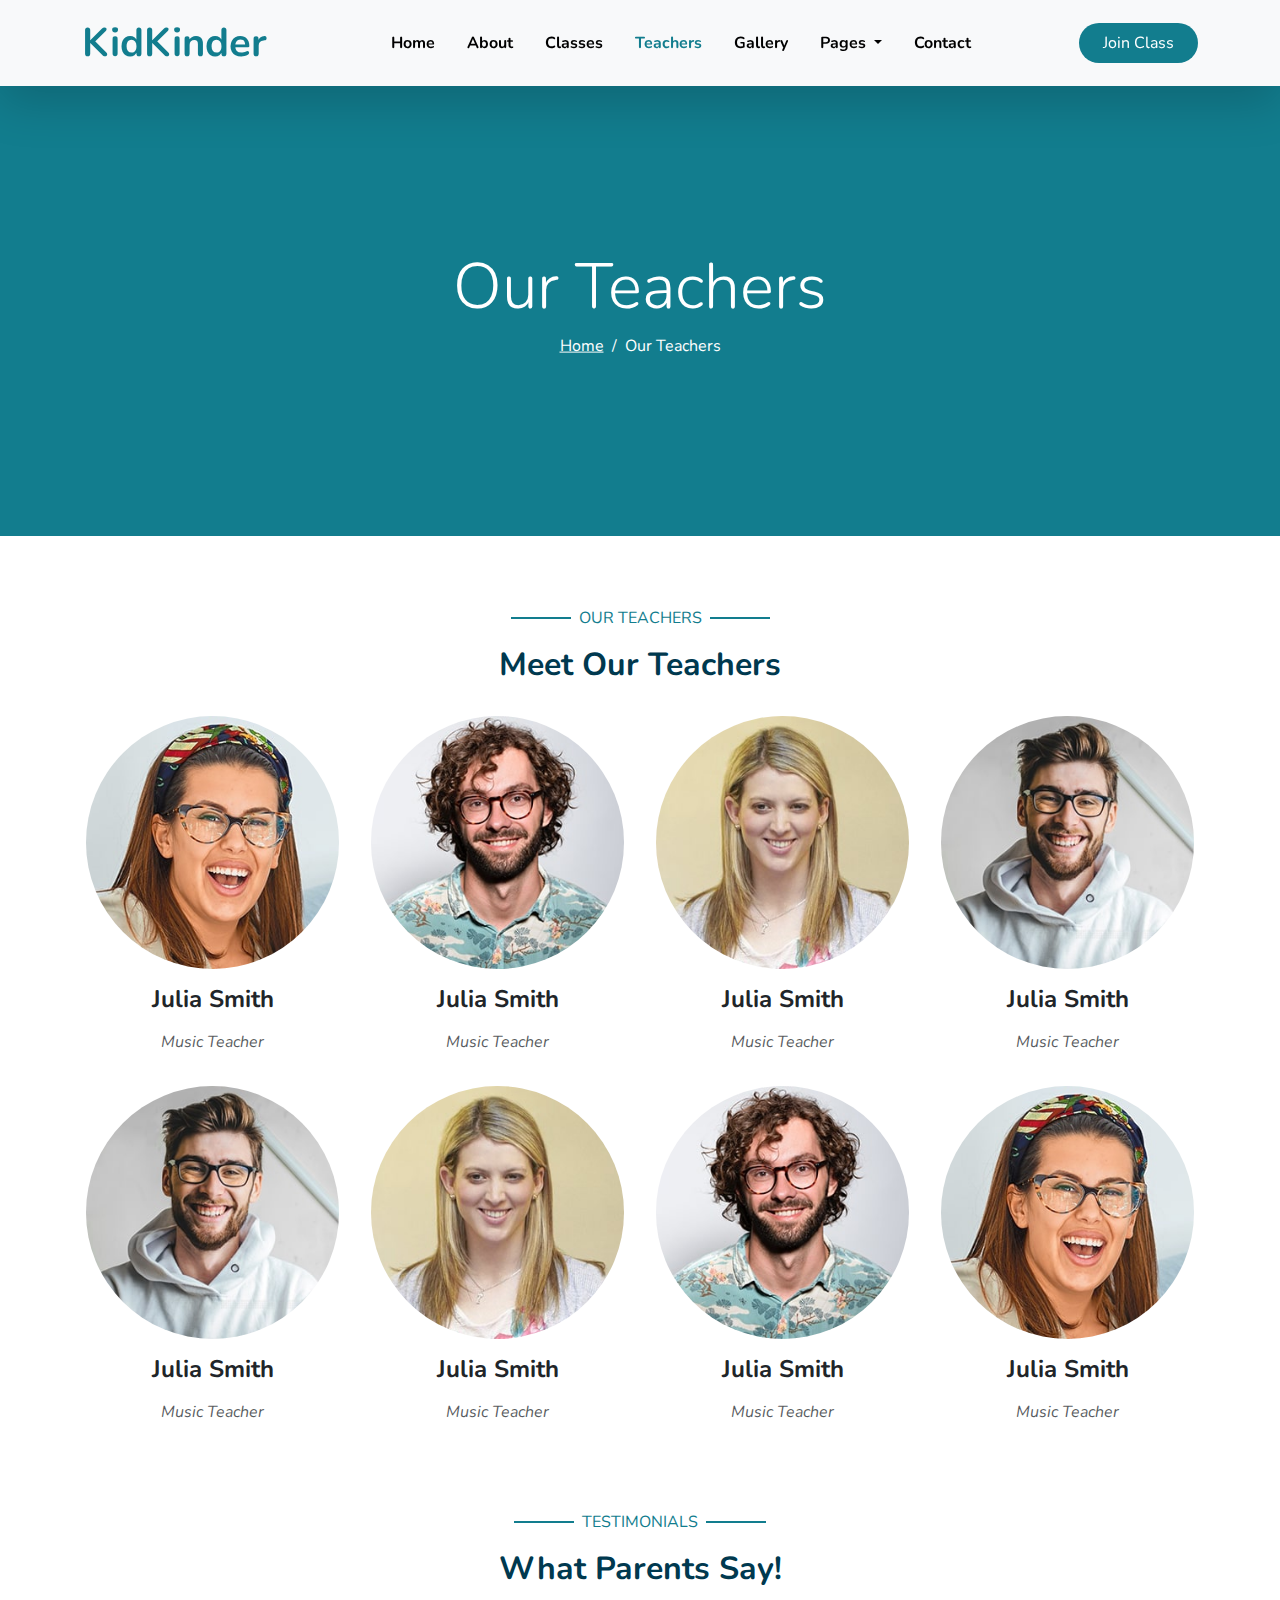
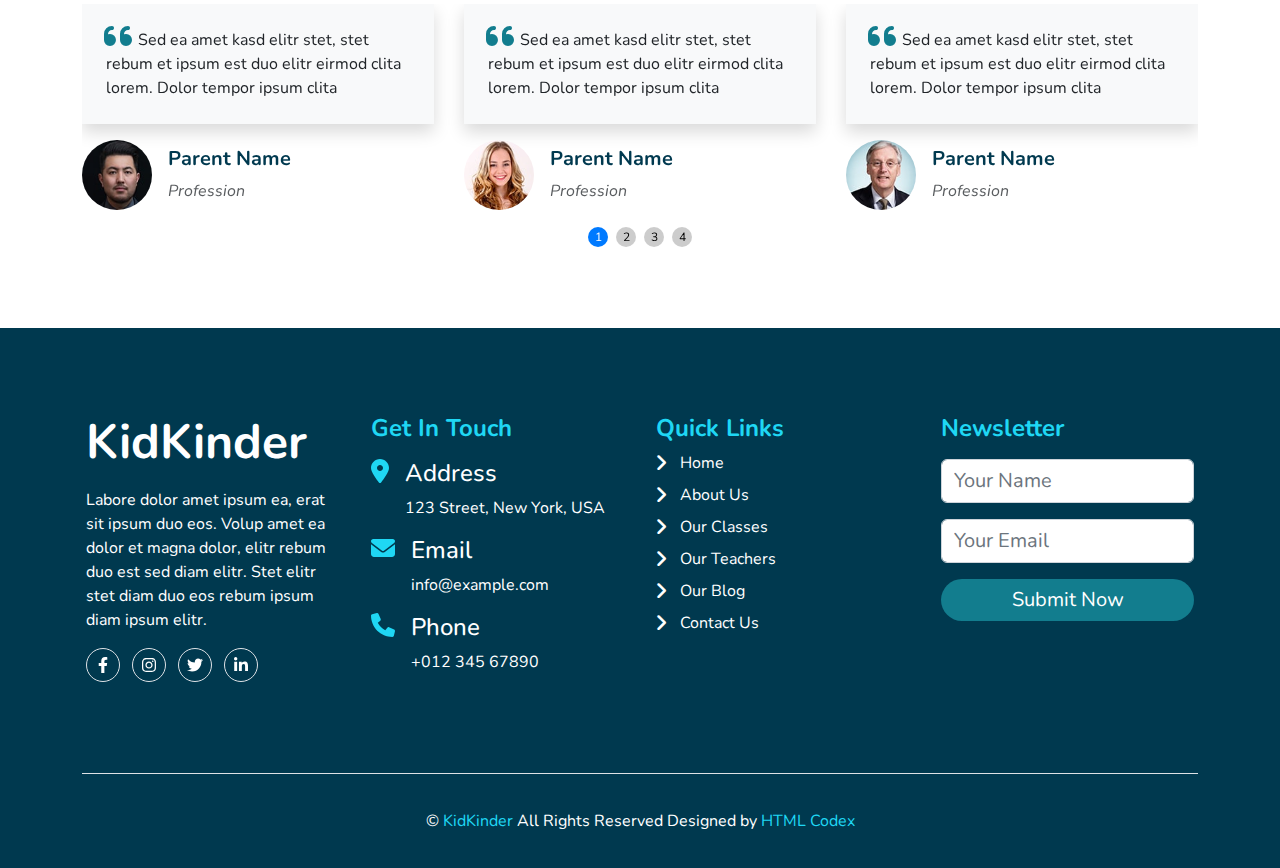
<file: teachers.html>
<!DOCTYPE html>
<html lang="en">
  <head>
    <meta charset="UTF-8" />
    <meta http-equiv="X-UA-Compatible" content="IE=edge" />
    <meta name="viewport" content="width=device-width, initial-scale=1.0" />
    <meta name="description" content="kindergarten-website-template" />
    <link rel="shortcut icon" href="img/header.png" type="image/x-icon" />

    <!-- Google fonts -->
    <link rel="preconnect" href="https://fonts.googleapis.com" />
    <link rel="preconnect" href="https://fonts.gstatic.com" crossorigin />
    <link
      href="https://fonts.googleapis.com/css2?family=Nunito:ital,wght@0,200;0,300;0,400;0,500;0,600;0,700;1,200;1,300;1,400;1,500;1,600;1,700&display=swap"
      rel="stylesheet"
    />

    <!-- import css files -->
    <link rel="stylesheet" href="css/all.min.css" />
    <link rel="stylesheet" href="css/bootstrap.min.css" />
    <link rel="stylesheet" href="css/swiper-bundle.min.css" />
    <link rel="stylesheet" href="css/main.css" />
    <link href="https://unpkg.com/aos@2.3.1/dist/aos.css" rel="stylesheet" />
    <title>KidKinder - Kindergarten Website Template</title>
  </head>
  <body>
    <!-- Start navbar -->
    <nav class="navbar navbar-expand-lg bg-light shadow-lg sticky-top">
      <div class="container">
        <a class="navbar-brand fs-1 fw-bold" href="index.html">KidKinder</a>
        <button
          class="navbar-toggler shadow-none"
          type="button"
          data-bs-toggle="collapse"
          data-bs-target="#navbarSupportedContent"
          aria-controls="navbarSupportedContent"
          aria-expanded="false"
          aria-label="Toggle navigation"
        >
          <span class="navbar-toggler-icon"></span>
        </button>
        <div class="collapse navbar-collapse" id="navbarSupportedContent">
          <ul class="navbar-nav m-auto mb-2 mb-lg-0">
            <li class="nav-item">
              <a
                class="nav-link py-2 px-3 fw-bold text-black"
                aria-current="page"
                href="index.html"
                >Home</a
              >
            </li>
            <li class="nav-item">
              <a class="nav-link py-2 px-3 fw-bold text-black" href="about.html"
                >About</a
              >
            </li>
            <li class="nav-item">
              <a
                class="nav-link py-2 px-3 fw-bold text-black"
                href="classes.html"
                >Classes</a
              >
            </li>
            <li class="nav-item">
              <a
                class="nav-link py-2 px-3 fw-bold text-black active"
                href="teachers.html"
                >Teachers</a
              >
            </li>
            <li class="nav-item">
              <a
                class="nav-link py-2 px-3 fw-bold text-black"
                href="gallery.html"
                >Gallery</a
              >
            </li>
            <li class="nav-item dropdown">
              <a
                class="nav-link py-2 px-3 fw-bold text-black dropdown-toggle"
                href="#"
                id="navbarDropdown"
                role="button"
                data-bs-toggle="dropdown"
                aria-expanded="false"
              >
                Pages
              </a>
              <ul class="dropdown-menu" aria-labelledby="navbarDropdown">
                <li>
                  <a class="dropdown-item" href="plog_grid.html">Blog Grid</a>
                </li>
                <li>
                  <a class="dropdown-item" href="plog_details.html"
                    >Blog Detail</a
                  >
                </li>
              </ul>
            </li>
            <li class="nav-item">
              <a
                class="nav-link py-2 px-3 fw-bold text-black"
                href="contact.html"
                >Contact</a
              >
            </li>
          </ul>
          <a
            href="#"
            class="main-link mb-2 mb-lg-0 d-inline-block text-decoration-none text-white py-2 px-4 rounded-pill"
            >Join Class</a
          >
        </div>
      </div>
    </nav>
    <!-- End navbar -->

    <!-- Start Beradcrumb -->
    <nav aria-label="breadcrumb" class="breadcrumb-section position-relative">
      <div class="position-absolute top-50 start-50 translate-middle">
        <h2 class="text-center display-3 text-white">Our Teachers</h2>
        <ol class="breadcrumb justify-content-center">
          <li class="breadcrumb-item">
            <a href="/" class="text-white">Home</a>
          </li>
          <li class="breadcrumb-item active text-white" aria-current="page">
            Our Teachers
          </li>
        </ol>
      </div>
    </nav>
    <!-- End Beradcrumb -->

    <!-- Start Our teachres -->
    <div class="our-teachers">
      <div class="container">
        <div class="main-heading text-center">
          <span class="text-uppercase position-relative d-inline-block px-2"
            >Our Teachers</span
          >
          <h2 class="fw-bold my-3">Meet Our Teachers</h2>
        </div>
        <div class="row row-cols-1 row-cols-sm-2 row-cols-lg-4">
          <div class="col p-3">
            <div class="item text-center">
              <div class="image position-relative">
                <img
                  src="img/team-1.jpg"
                  class="img-fluid w-100 rounded-circle"
                  alt="img"
                />
                <div
                  class="overlay position-absolute top-0 start-0 w-100 h-100 rounded-circle d-flex justify-content-center align-items-center"
                >
                  <div>
                    <i
                      class="fa-brands fa-facebook-f text-white border p-2 m-1 rounded-circle"
                    ></i>
                    <i
                      class="fa-brands fa-linkedin-in text-white border p-2 m-1 rounded-circle"
                    ></i>
                    <i
                      class="fa-brands fa-twitter text-white border p-2 m-1 rounded-circle"
                    ></i>
                  </div>
                </div>
              </div>
              <div class="fw-bold my-3 h4">Julia Smith</div>
              <div class="fst-italic text-muted">Music Teacher</div>
            </div>
          </div>
          <div class="col p-3">
            <div class="item text-center">
              <div class="image position-relative">
                <img
                  src="img/team-2.jpg"
                  class="img-fluid w-100 rounded-circle"
                  alt="img"
                />
                <div
                  class="overlay position-absolute top-0 start-0 w-100 h-100 rounded-circle d-flex justify-content-center align-items-center"
                >
                  <div>
                    <i
                      class="fa-brands fa-facebook-f text-white border p-2 m-1 rounded-circle"
                    ></i>
                    <i
                      class="fa-brands fa-linkedin-in text-white border p-2 m-1 rounded-circle"
                    ></i>
                    <i
                      class="fa-brands fa-twitter text-white border p-2 m-1 rounded-circle"
                    ></i>
                  </div>
                </div>
              </div>
              <div class="fw-bold my-3 h4">Julia Smith</div>
              <div class="fst-italic text-muted">Music Teacher</div>
            </div>
          </div>
          <div class="col p-3">
            <div class="item text-center">
              <div class="image position-relative">
                <img
                  src="img/team-3.jpg"
                  class="img-fluid w-100 rounded-circle"
                  alt="img"
                />
                <div
                  class="overlay position-absolute top-0 start-0 w-100 h-100 rounded-circle d-flex justify-content-center align-items-center"
                >
                  <div>
                    <i
                      class="fa-brands fa-facebook-f text-white border p-2 m-1 rounded-circle"
                    ></i>
                    <i
                      class="fa-brands fa-linkedin-in text-white border p-2 m-1 rounded-circle"
                    ></i>
                    <i
                      class="fa-brands fa-twitter text-white border p-2 m-1 rounded-circle"
                    ></i>
                  </div>
                </div>
              </div>
              <div class="fw-bold my-3 h4">Julia Smith</div>
              <div class="fst-italic text-muted">Music Teacher</div>
            </div>
          </div>
          <div class="col p-3">
            <div class="item text-center">
              <div class="image position-relative">
                <img
                  src="img/team-4.jpg"
                  class="img-fluid w-100 rounded-circle"
                  alt="img"
                />
                <div
                  class="overlay position-absolute top-0 start-0 w-100 h-100 rounded-circle d-flex justify-content-center align-items-center"
                >
                  <div>
                    <i
                      class="fa-brands fa-facebook-f text-white border p-2 m-1 rounded-circle"
                    ></i>
                    <i
                      class="fa-brands fa-linkedin-in text-white border p-2 m-1 rounded-circle"
                    ></i>
                    <i
                      class="fa-brands fa-twitter text-white border p-2 m-1 rounded-circle"
                    ></i>
                  </div>
                </div>
              </div>
              <div class="fw-bold my-3 h4">Julia Smith</div>
              <div class="fst-italic text-muted">Music Teacher</div>
            </div>
          </div>
          <div class="col p-3">
            <div class="item text-center">
              <div class="image position-relative">
                <img
                  src="img/team-4.jpg"
                  class="img-fluid w-100 rounded-circle"
                  alt="img"
                />
                <div
                  class="overlay position-absolute top-0 start-0 w-100 h-100 rounded-circle d-flex justify-content-center align-items-center"
                >
                  <div>
                    <i
                      class="fa-brands fa-facebook-f text-white border p-2 m-1 rounded-circle"
                    ></i>
                    <i
                      class="fa-brands fa-linkedin-in text-white border p-2 m-1 rounded-circle"
                    ></i>
                    <i
                      class="fa-brands fa-twitter text-white border p-2 m-1 rounded-circle"
                    ></i>
                  </div>
                </div>
              </div>
              <div class="fw-bold my-3 h4">Julia Smith</div>
              <div class="fst-italic text-muted">Music Teacher</div>
            </div>
          </div>
          <div class="col p-3">
            <div class="item text-center">
              <div class="image position-relative">
                <img
                  src="img/team-3.jpg"
                  class="img-fluid w-100 rounded-circle"
                  alt="img"
                />
                <div
                  class="overlay position-absolute top-0 start-0 w-100 h-100 rounded-circle d-flex justify-content-center align-items-center"
                >
                  <div>
                    <i
                      class="fa-brands fa-facebook-f text-white border p-2 m-1 rounded-circle"
                    ></i>
                    <i
                      class="fa-brands fa-linkedin-in text-white border p-2 m-1 rounded-circle"
                    ></i>
                    <i
                      class="fa-brands fa-twitter text-white border p-2 m-1 rounded-circle"
                    ></i>
                  </div>
                </div>
              </div>
              <div class="fw-bold my-3 h4">Julia Smith</div>
              <div class="fst-italic text-muted">Music Teacher</div>
            </div>
          </div>
          <div class="col p-3">
            <div class="item text-center">
              <div class="image position-relative">
                <img
                  src="img/team-2.jpg"
                  class="img-fluid w-100 rounded-circle"
                  alt="img"
                />
                <div
                  class="overlay position-absolute top-0 start-0 w-100 h-100 rounded-circle d-flex justify-content-center align-items-center"
                >
                  <div>
                    <i
                      class="fa-brands fa-facebook-f text-white border p-2 m-1 rounded-circle"
                    ></i>
                    <i
                      class="fa-brands fa-linkedin-in text-white border p-2 m-1 rounded-circle"
                    ></i>
                    <i
                      class="fa-brands fa-twitter text-white border p-2 m-1 rounded-circle"
                    ></i>
                  </div>
                </div>
              </div>
              <div class="fw-bold my-3 h4">Julia Smith</div>
              <div class="fst-italic text-muted">Music Teacher</div>
            </div>
          </div>
          <div class="col p-3">
            <div class="item text-center">
              <div class="image position-relative">
                <img
                  src="img/team-1.jpg"
                  class="img-fluid w-100 rounded-circle"
                  alt="img"
                />
                <div
                  class="overlay position-absolute top-0 start-0 w-100 h-100 rounded-circle d-flex justify-content-center align-items-center"
                >
                  <div>
                    <i
                      class="fa-brands fa-facebook-f text-white border p-2 m-1 rounded-circle"
                    ></i>
                    <i
                      class="fa-brands fa-linkedin-in text-white border p-2 m-1 rounded-circle"
                    ></i>
                    <i
                      class="fa-brands fa-twitter text-white border p-2 m-1 rounded-circle"
                    ></i>
                  </div>
                </div>
              </div>
              <div class="fw-bold my-3 h4">Julia Smith</div>
              <div class="fst-italic text-muted">Music Teacher</div>
            </div>
          </div>
        </div>
      </div>
    </div>
    <!-- End Our teachres -->

    <!-- Start Testimonials -->
    <div class="testimonial">
      <div class="container">
        <div class="main-heading text-center">
          <span class="text-uppercase position-relative d-inline-block px-2"
            >Testimonials</span
          >
          <h2 class="fw-bold my-3">What Parents Say!</h2>
        </div>
        <!-- Slider main container -->
        <div class="swiper">
          <!-- Additional required wrapper -->
          <div class="swiper-wrapper mb-5">
            <!-- Slides -->
            <div class="swiper-slide">
              <p class="bg-light p-4 shadow">
                Sed ea amet kasd elitr stet, stet rebum et ipsum est duo elitr
                eirmod clita lorem. Dolor tempor ipsum clita
              </p>
              <div class="d-flex align-items-center">
                <div class="flex-shrink-0">
                  <img
                    src="img/testimonial-1.jpg"
                    class="img-fluid rounded-circle"
                    alt="img"
                  />
                </div>
                <div class="flex-grow-1 ms-3">
                  <div class="name fw-bold h5">Parent Name</div>
                  <div class="job text-muted mt-2 fst-italic">Profession</div>
                </div>
              </div>
            </div>
            <div class="swiper-slide">
              <p class="bg-light p-4 shadow">
                Sed ea amet kasd elitr stet, stet rebum et ipsum est duo elitr
                eirmod clita lorem. Dolor tempor ipsum clita
              </p>
              <div class="d-flex align-items-center">
                <div class="flex-shrink-0">
                  <img
                    src="img/testimonial-2.jpg"
                    class="img-fluid rounded-circle"
                    alt="img"
                  />
                </div>
                <div class="flex-grow-1 ms-3">
                  <div class="name fw-bold h5">Parent Name</div>
                  <div class="job text-muted mt-2 fst-italic">Profession</div>
                </div>
              </div>
            </div>
            <div class="swiper-slide">
              <p class="bg-light p-4 shadow">
                Sed ea amet kasd elitr stet, stet rebum et ipsum est duo elitr
                eirmod clita lorem. Dolor tempor ipsum clita
              </p>
              <div class="d-flex align-items-center">
                <div class="flex-shrink-0">
                  <img
                    src="img/testimonial-3.jpg"
                    class="img-fluid rounded-circle"
                    alt="img"
                  />
                </div>
                <div class="flex-grow-1 ms-3">
                  <div class="name fw-bold h5">Parent Name</div>
                  <div class="job text-muted mt-2 fst-italic">Profession</div>
                </div>
              </div>
            </div>
            <div class="swiper-slide">
              <p class="bg-light p-4 shadow">
                Sed ea amet kasd elitr stet, stet rebum et ipsum est duo elitr
                eirmod clita lorem. Dolor tempor ipsum clita
              </p>
              <div class="d-flex align-items-center">
                <div class="flex-shrink-0">
                  <img
                    src="img/testimonial-4.jpg"
                    class="img-fluid rounded-circle"
                    alt="img"
                  />
                </div>
                <div class="flex-grow-1 ms-3">
                  <div class="name fw-bold h5">Parent Name</div>
                  <div class="job text-muted mt-2 fst-italic">Profession</div>
                </div>
              </div>
            </div>
          </div>
          <!-- If we need pagination -->
          <div class="swiper-pagination"></div>
        </div>
      </div>
    </div>
    <!-- End Testimonials -->

    <div class="separator"></div>

    <!-- Start Footer -->
    <footer>
      <div class="container text-white">
        <div class="row row-cols-1 row-cols-md-2 row-cols-lg-4">
          <div class="col p-3">
            <div class="box">
              <a
                class="display-5 fw-bold text-decoration-none text-white"
                href="#"
                >KidKinder</a
              >
              <p class="my-3">
                Labore dolor amet ipsum ea, erat sit ipsum duo eos. Volup amet
                ea dolor et magna dolor, elitr rebum duo est sed diam elitr.
                Stet elitr stet diam duo eos rebum ipsum diam ipsum elitr.
              </p>
              <ul class="list-unstyled mb-0">
                <li class="list-inline-item">
                  <a href="#"
                    ><i
                      class="fa-brands fa-facebook-f text-white border rounded-circle p-2"
                    ></i
                  ></a>
                </li>
                <li class="list-inline-item">
                  <a href="#">
                    <i
                      class="fa-brands fa-instagram text-white border rounded-circle p-2"
                    ></i>
                  </a>
                </li>
                <li class="list-inline-item">
                  <a href="#">
                    <i
                      class="fa-brands fa-twitter text-white border rounded-circle p-2"
                    ></i>
                  </a>
                </li>
                <li class="list-inline-item">
                  <a href="#">
                    <i
                      class="fa-brands fa-linkedin-in text-white border rounded-circle p-2"
                    ></i>
                  </a>
                </li>
              </ul>
            </div>
          </div>
          <div class="col p-3">
            <div class="box">
              <div class="title fw-bold h4">Get In Touch</div>
              <div class="address d-flex mt-3">
                <div class="flex-shrink-0">
                  <i class="icon fa-solid fa-location-dot fa-xl"></i>
                </div>
                <div class="flex-grow-1 ms-3">
                  <div class="h4">Address</div>
                  <div>123 Street, New York, USA</div>
                </div>
              </div>
              <div class="email d-flex mt-3">
                <div class="flex-shrink-0">
                  <i class="icon fa-solid fa-envelope fa-xl"></i>
                </div>
                <div class="flex-grow-1 ms-3">
                  <div class="h4">Email</div>
                  <div>info@example.com</div>
                </div>
              </div>
              <div class="phone d-flex mt-3">
                <div class="flex-shrink-0">
                  <i class="icon fa-solid fa-phone fa-xl"></i>
                </div>
                <div class="flex-grow-1 ms-3">
                  <div class="h4">Phone</div>
                  <div>+012 345 67890</div>
                </div>
              </div>
            </div>
          </div>
          <div class="col p-3">
            <div class="box">
              <div class="title fw-bold h4">Quick Links</div>
              <div class="links">
                <a
                  href="index.html"
                  class="d-block text-decoration-none text-white mt-2 ps-4 position-relative"
                  >Home</a
                >
                <a
                  href="about.html"
                  class="d-block text-decoration-none text-white mt-2 ps-4 position-relative"
                  >About Us</a
                >
                <a
                  href="classes.html"
                  class="d-block text-decoration-none text-white mt-2 ps-4 position-relative"
                  >Our Classes</a
                >
                <a
                  href="teachers.html"
                  class="d-block text-decoration-none text-white mt-2 ps-4 position-relative"
                  >Our Teachers</a
                >
                <a
                  href="plog_grid.html"
                  class="d-block text-decoration-none text-white mt-2 ps-4 position-relative"
                  >Our Blog</a
                >
                <a
                  href="contact.html"
                  class="d-block text-decoration-none text-white mt-2 ps-4 position-relative"
                  >Contact Us</a
                >
              </div>
            </div>
          </div>
          <div class="col p-3">
            <div class="box">
              <div class="title fw-bold h4">Newsletter</div>
              <form action="">
                <input
                  type="text"
                  placeholder="Your Name"
                  class="form-control shadow-none fs-5 my-3"
                />
                <input
                  type="email"
                  placeholder="Your Email"
                  class="form-control shadow-none fs-5 my-3"
                />
                <input
                  type="submit"
                  value="Submit Now"
                  class="form-control shadow-none fs-5 my-3 rounded-pill border-0 text-white"
                />
              </form>
            </div>
          </div>
        </div>
        <div class="copy-right text-center border-top">
          &copy;
          <a href="#" class="text-decoration-none">
            <span>KidKinder</span>
          </a>
          All Rights Reserved Designed by
          <span> HTML Codex</span>
        </div>
      </div>
    </footer>
    <!-- End Footer -->

    <!-- import js files -->
    <script src="js/all.min.js"></script>
    <script src="js/bootstrap.bundle.min.js"></script>
    <script src="js/swiper-bundle.min.js"></script>
    <script src="https://unpkg.com/aos@2.3.1/dist/aos.js"></script>
    <script src="js/main.js"></script>
  </body>
</html>
</file>
<file: css/main.css>
.main-link{background-color:#127d8e;-webkit-transition:.5s;transition:.5s}.main-link:hover{background-color:#0097ae}.second-link{background-color:#00394f;-webkit-transition:.5s;transition:.5s}.second-link:hover{background-color:#001d29}.separator{padding-bottom:70px}.main-heading span{color:#127d8e}.main-heading span::after,.main-heading span::before{content:"";position:absolute;top:50%;width:60px;height:2px;background-color:#127d8e;-webkit-transform:translateY(-50%);transform:translateY(-50%)}.main-heading span::after{left:100%}.main-heading span::before{right:100%}.main-heading h2{color:#00394f}.modal .modal-body img{width:100%}.modal.fade .modal-dialog{-webkit-transform:scale(0);transform:scale(0)}.modal.show .modal-dialog{-webkit-transform:none;transform:none}body{font-family:"Nunito", sans-serif;overflow-x:hidden}@-webkit-keyframes show_item{0%{-webkit-transform:scale(0);transform:scale(0)}100%{-webkit-transform:none;transform:none}}@keyframes show_item{0%{-webkit-transform:scale(0);transform:scale(0)}100%{-webkit-transform:none;transform:none}}.navbar .navbar-brand{color:#127d8e}.navbar .collapse .navbar-nav .nav-link:hover,.navbar .collapse .navbar-nav .nav-link.active{color:#127d8e !important}.landing{padding-top:70px;padding-bottom:70px;background-color:#127d8e}.features{padding-top:70px;padding-bottom:70px}.features .item{cursor:pointer;-webkit-transition:.5s;transition:.5s}.features .item svg{color:#127d8e}.about-us{padding-top:70px;padding-bottom:70px}.about-us .main-heading span::before{display:none}.about-us .content .item{height:calc(100% / 3)}.about-us .content .item:last-of-type{border-bottom:1px solid #dee2e6}.about-us .content .item::before{font:var(--fa-font-solid);content:"";position:absolute;top:50%;left:0;-webkit-transform:translateY(-50%);transform:translateY(-50%);font-size:20px}.popular-classes{padding-top:70px;padding-bottom:70px}.popular-classes .class h2{color:#00394f}.popular-classes .class .list{width:80%;margin:auto}.popular-classes .class .list .item span{-ms-flex-preferred-size:50%;flex-basis:50%}.book-seat{padding-top:70px;padding-bottom:70px}.book-seat .heading span{color:#127d8e}.book-seat .heading span::after{content:"";position:absolute;top:50%;left:100%;width:60px;height:2px;margin-left:10px;background-color:#127d8e;-webkit-transform:translateY(-50%);transform:translateY(-50%)}.book-seat .heading h2{color:#00394f}.book-seat .content li::before{font:var(--fa-font-solid);content:"";position:absolute;top:50%;left:0;-webkit-transform:translateY(-50%);transform:translateY(-50%);font-size:20px;color:green}.book-seat form{background-color:#127d8e}.book-seat form h2{background-color:#00394f}.our-teachers{padding-top:70px;padding-bottom:70px}.our-teachers .item .image .overlay{opacity:0;-webkit-transition:.5s;transition:.5s;background:rgba(18,125,142,0.6)}.our-teachers .item .image .overlay svg{width:20px;height:20px;cursor:pointer;-webkit-transition:.5s;transition:.5s}.our-teachers .item .image .overlay svg:hover{background-color:#fff;color:#000 !important}.our-teachers .item:hover .overlay{opacity:1}.testimonial .swiper .swiper-slide p{text-indent:2rem}.testimonial .swiper .swiper-slide p::before{font:var(--fa-font-solid);content:"";position:absolute;top:50%;left:0;-webkit-transform:translateY(-50%);transform:translateY(-50%);font-size:20px;top:2rem;left:-10px;font-size:2rem;color:#127d8e}.testimonial .swiper .swiper-slide img{width:70px}.testimonial .swiper .swiper-slide .name{color:#00394f}.testimonial .swiper .swiper-pagination .swiper-pagination-bullet{width:20px;height:20px;text-align:center;line-height:20px;font-size:12px;color:#000;opacity:1;background:rgba(0,0,0,0.2)}.testimonial .swiper .swiper-pagination .swiper-pagination-bullet-active{color:#fff;background:#007aff}.articles{padding-top:70px;padding-bottom:70px}.articles .pagination .page-item.active a{background-color:#127d8e;border-color:#127d8e}footer{background-color:#00394f}footer .row{padding-top:70px;padding-bottom:70px}footer ul li svg{width:1rem !important;height:1rem !important;-webkit-transition:.5s;transition:.5s}footer ul li svg:hover{background-color:#1fd7f4}footer .title{color:#1fd7f4}footer .icon{color:#1fd7f4}footer .links a{-webkit-transition:.5s;transition:.5s}footer .links a:hover{color:#1fd7f4 !important;margin-left:10px}footer .links a::after{font:var(--fa-font-solid);content:"";position:absolute;top:50%;left:0;-webkit-transform:translateY(-50%);transform:translateY(-50%);font-size:20px}footer form input[type="submit"]{background-color:#127d8e;-webkit-transition:.5s;transition:.5s}footer form input[type="submit"]:hover{background-color:#1fd7f4}footer .copy-right{padding-top:35px;padding-bottom:35px}footer .copy-right span{color:#1fd7f4}.gallery{padding-top:70px;padding-bottom:70px}.gallery .btn-group .btn{border-color:#127d8e;color:#127d8e}.gallery .btn-group .btn:hover{background-color:#127d8e;color:#fff}.gallery .btn-group input:checked+.btn{background-color:#127d8e;color:#fff}.gallery .item .overlay{width:70%;height:70%;background-color:#127d8e;cursor:pointer;opacity:0;-webkit-transition:.5s;transition:.5s}.gallery .item:hover .overlay{opacity:0.8}.gallery .item.hide{display:none}.gallery .item.show{display:block;-webkit-animation:show_item 1s;animation:show_item 1s}.contact-us{padding-top:70px;padding-bottom:70px}.contact-us textarea{height:200px}.contact-us svg{background-color:#127d8e;width:20px;height:20px}.breadcrumb-section{background-color:#127d8e;height:50vh}.breadcrumb-section .breadcrumb-item::before{color:#fff}

/*# sourceMappingURL=main.css.map */
</file>
